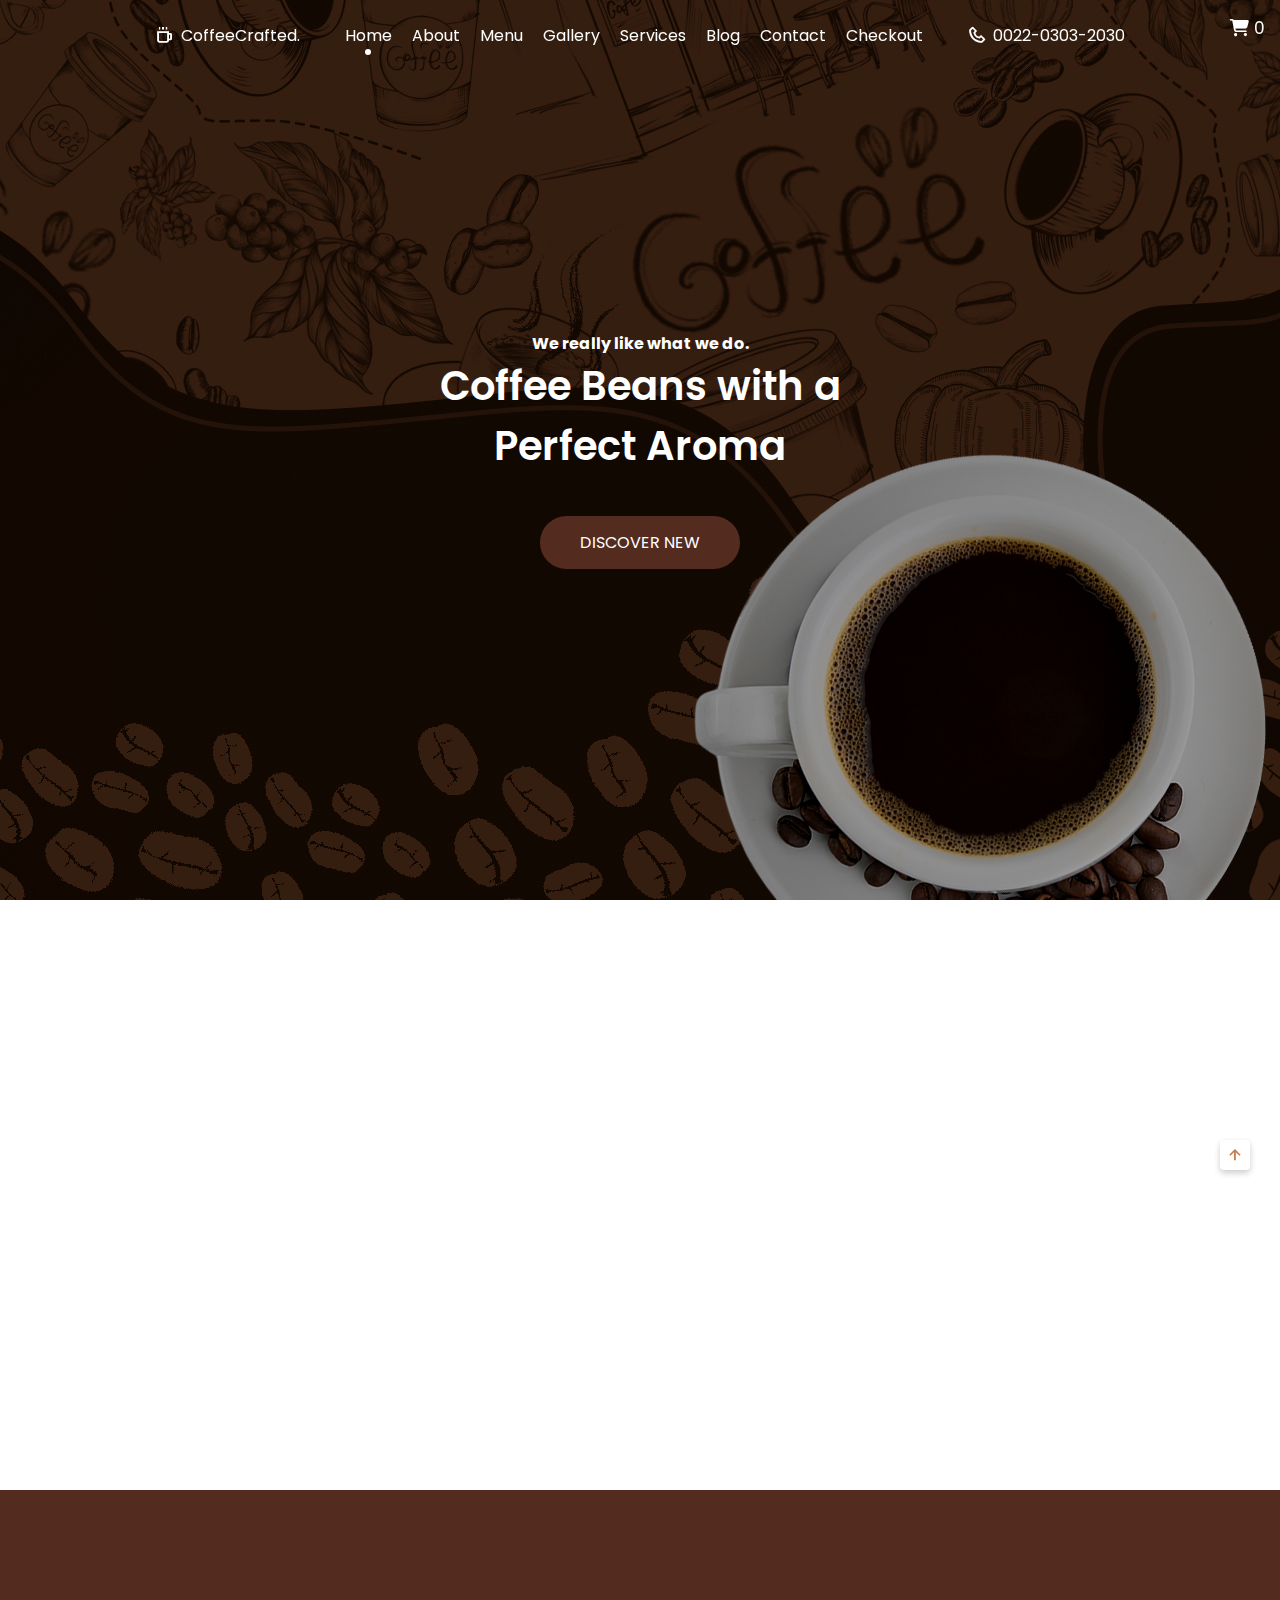
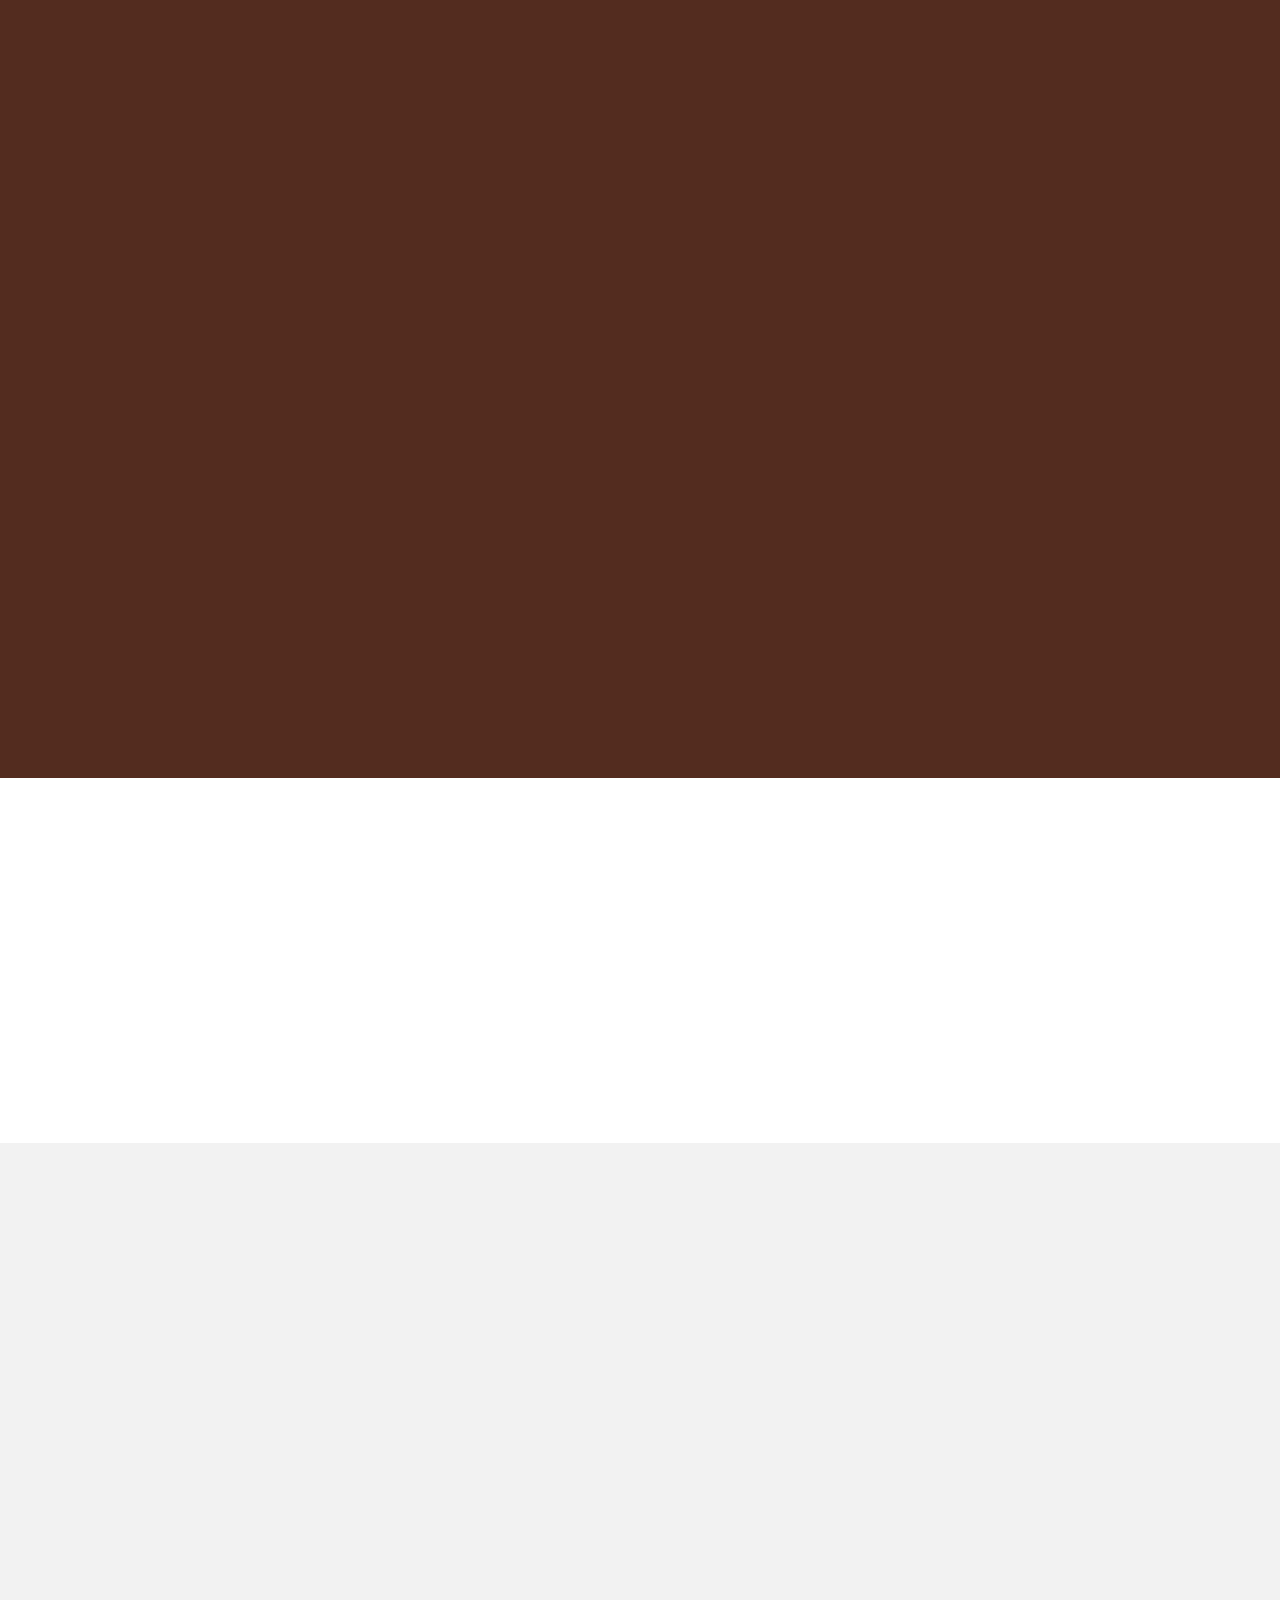
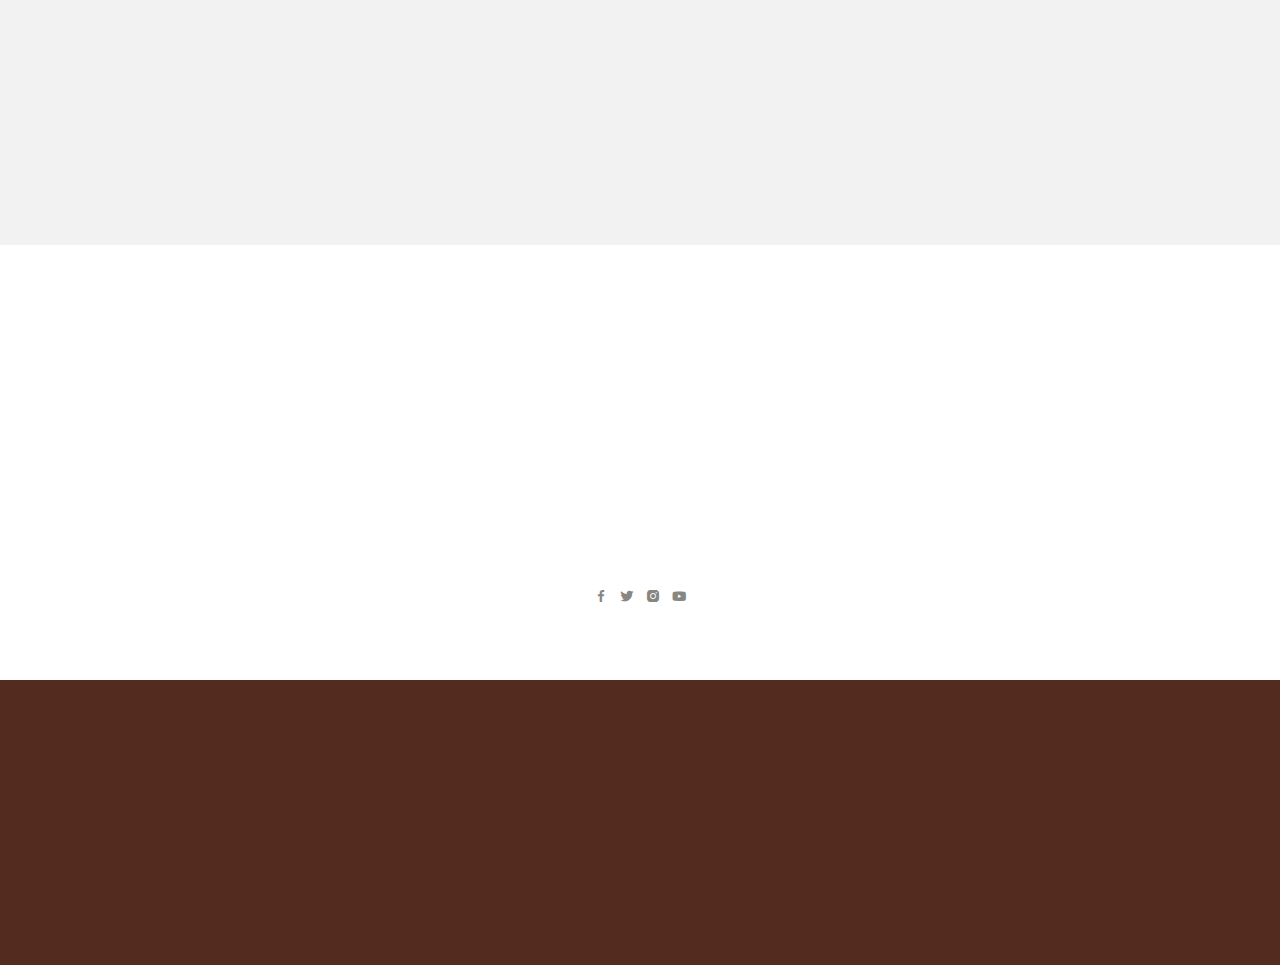
<file: index.html>
<!DOCTYPE html>
<html lang="en">
<head>
    <meta charset="UTF-8">
    <meta http-equiv="X-UA-Compatible" content="IE=edge">
    <meta name="viewport" content="width=device-width, initial-scale=1.0">
    <title>CoffeeCrafted.</title>
    <link rel="stylesheet" href="css/swiper-bundle.min.css">
    <link rel="stylesheet" href="https://cdnjs.cloudflare.com/ajax/libs/font-awesome/6.6.0/css/all.min.css">
    <link href='https://unpkg.com/boxicons@2.1.2/css/boxicons.min.css' rel='stylesheet'>
    <link rel="stylesheet" href="css/style.css">
</head>

        <style>
/* body {
    background: radial-gradient(circle, #8B4513, #D2B48C, #b88159);
    height: 80vh;
    padding-top: 5%;
    background-size: 150% 150%;
    animation: radialPulse 8s ease-in-out infinite;
}

@keyframes radialPulse {
    0% { background-size: 150%; }
    50% { background-size: 100%; }
    100% { background-size: 150%; }
} */


/* body {
    background: 
        linear-gradient(to right, rgba(236, 226, 224, 0.8), rgba(202, 193, 190, 0.8) 25%, rgba(214, 195, 181, 0.89) 50%, rgba(160, 82, 45, 0.8) 75%, rgba(210, 180, 140, 0.8)),
        linear-gradient(to bottom, rgba(210, 180, 140, 0.5), rgba(139, 69, 19, 0.5));
    height: 80vh;
    background-size: cover;
    background-blend-mode: multiply;
    padding-top: 5%;
} */

</style>

<body>
<!-- Header -->
<header class="header">
        <nav class="nav container flex">
                <a href="#" class="logo-content flex">
                    <i class='bx bx-coffee logo-icon'></i>
                    <span class="logo-text">CoffeeCrafted.</span>
                </a>
                <div class="menu-content">
                        <ul class="menu-list flex">
                                <li><a href="index.html" class="nav-link active-navlink">Home</a></li>
                                <li><a href="#about" class="nav-link ">About</a></li>
                                <li><a href="menu.html" class="nav-link">Menu</a></li>
                                <li><a href="gallery.html" class="nav-link">Gallery</a></li>
                                <li><a href="service.html" class="nav-link">Services</a></li>
                                <li><a href="blog.html" class="nav-link">Blog</a></li>
                                <li><a href="contact.html" class="nav-link">Contact</a></li>
                                <li><a href="checkout.html" class="nav-link">Checkout</a></li>
                        </ul>
                        <i class='bx bx-x navClose-btn'></i>
                </div>   
                <div class="contact-content flex">
                   <i class='bx bx-phone phone-icon' ></i>
                   <span class="phone-number">0022-0303-2030</span>
                </div>
                 <!-- cart icon -->
                <div class="cart_icon" id="cartIcon">
                    <i class="fa-solid fa-cart-shopping"></i>
                    <span id="cartCount">0</span>
                </div>
                <i class='bx bx-menu navOpen-btn'></i>
        </nav>
    
    </header>
    <!-- cart popup -->
    <div id="cartPopup">
        <div id="cartHeader">
            <h2>Your Cart</h2>
            <button id="closeCart"><i class="fa-solid fa-xmark"></i></button>
        </div>
        <div id="cartItems"></div>
        <div id="cartFooter">
            <button id="clearCart">Clear Cart</button>
            <div id="totalAmount">
                <strong>Total:</strong><span id="total">Rs.0</span>
            </div>
        </div>
        <a href="checkout.html" class="checkout">Checkout</a>
     </div>
<!-- Home Section -->
    <main>
        <section class="home" id="home">
                <div class="home-content">
                        <div class="swiper mySwiper">
                                <div class="swiper-wrapper">
                                        <div class="swiper-slide">
                                                <img src="images/img4.jpg" alt="" class="home-img">

                                                <div class="home-details">
                                                        <div class="home-text">
                                                                <h4 class="homeSubtitle">We really like what we do.</h4>
                                                                <h2 class="homeTitle">Coffee Beans with a <br> Perfect Aroma</h2>
                                                        </div>

                                                        <button class="button">DISCOVER NEW</button>
                                                </div>
                                        </div>

                                        <div class="swiper-slide">
                                                <img src="images/WhatsApp Image 2024-08-10 at 6.44.07 PM (1).jpeg" alt="" class="home-img">

                                                <div class="home-details">
                                                        <div class="home-text">
                                                                <h4 class="homeSubtitle">Enjoy the finest coffee drinks.</h4>
                                                                <h2 class="homeTitle">Enjoy Our Exclusive <br> Coffee and Cocktails</h2>
                                                        </div>

                                                        <button class="button">Order Now</button>
                                                </div>
                                        </div>

                                        <div class="swiper-slide">
                                                <img src="images/slide3.jpeg" alt="" class="home-img">

                                                <div class="home-details">
                                                        <div class="home-text">
                                                                <h4 class="homeSubtitle">Making Our coffee with lover.</h4>
                                                                <h2 class="homeTitle">Alluring and Fragrant <br> Coffee Aroma</h2>
                                                        </div>

                                                        <button class="button">Order Now</button>
                                                </div>
                                        </div> 
                                </div>

                                <div class="swiper-button-next swiper-navBtn"></div>
                                <div class="swiper-button-prev swiper-navBtn"></div>
                                <div class="swiper-pagination"></div>
                        </div>
                </div>
        </section>

    
<!-- About Section -->
        <section class="section about" id="about">
                <div class="about-content container">
                        <div class="about-imageContent">
                                <img src="images/aboutImg.jpg" alt="" class="about-img">

                                <div class="aboutImg-textBox">
                                        <i class='bx bx-heart heart-icon flex'></i>
                                        <p class="content-description">I really love the Cappucino. The coffee war very smooth.</p>
                                </div>
                        </div>

                        <div class="about-details">
                                <div class="about-text">
                                        <h4 class="content-subtitle"><i>Our coffee Shop</i></h4>
                                        <h2 class="content-title">We Combine Classics <br> and Modernity</h2>
                                        <p class="content-description">We appreciate your trust greatly. 
                                                Our clients choose us and our products because theyknow we are the best.</p>

                                        <ul class="about-lists flex">
                                                <li class="about-list">Cappucino</li>
                                                <li class="about-list dot">.</li>
                                                <li class="about-list">Late</li>
                                                <li class="about-list dot">.</li>
                                                <li class="about-list">Arabica</li>
                                        </ul>
                                </div>

                                <div class="about-buttons flex">
                                        <button class="button">About Us</button>
                                        <a href="#" class="about-link flex">
                                                <span class="link-text">see more</span>
                                                <i class='bx bx-right-arrow-alt about-arrowIcon'></i>
                                        </a>
                                </div>
                        </div>

                </div>
        </section>

    
<!-- Menu Section -->
        <section class="section menu" id="menu">
            <div class="menu-container container">
                    <div class="meu-text">
                            <h4 class="section-subtitle"><i>Our Menu</i></h4>
                            <h2 class="section-title">Our Popular Menu</h2>
                            <p class="section-description">
                                Our place designed by pro architecture with psychologist to build best place suit you.  Our place designed by pro architecture with psychologist to build best place suit you.
                            </p>
                    </div>

                    <div class="menu-content">
                            <div class="menu-items">
                                    <div class="menu-item flex">
                                            <img src="images/menuImg1.png" alt="" class="menu-img">

                                            <div class="menuItem-details">
                                                    <h4 class="menuItem-topic">Latte Coffee</h4>
                                                    <p class="menuItem-des">Good friends and great coffee make the perfect blend..</p>
                                            </div>

                                            <div class="menuItem-price flex">
                                                    <span class="discount-price">Rs.550.00</span>
                                                    <span class="real-price">Rs.650.66</span>
                                            </div>
                                    </div>
                                    <div class="menu-item flex">
                                            <img src="images/menuImg2.png" alt="" class="menu-img">

                                            <div class="menuItem-details">
                                                    <h4 class="menuItem-topic"> Black Coffee</h4>
                                                    <p class="menuItem-des">Simple and straightforward, black coffee refers to coffee without any additives.</p>
                                            </div>

                                            <div class="menuItem-price flex">
                                                    <span class="discount-price">Rs.1800.99</span>
                                                    <span class="real-price">Rs.2000.00</span>
                                            </div>
                                    </div>
                                    <div class="menu-item flex">
                                            <img src="images/menuImg3.png" alt="" class="menu-img">

                                            <div class="menuItem-details">
                                                    <h4 class="menuItem-topic">Cappuccino Coffee</h4>
                                                    <p class="menuItem-des">Start your day with a cup of cappuccino bliss..</p>
                                            </div>

                                            <div class="menuItem-price flex">
                                                    <span class="discount-price">Rs.1500.99</span>
                                                    <span class="real-price">Rs.2100.66</span>
                                            </div>
                                    </div>
                                    <div class="menu-item flex">
                                            <img src="images/menuImg4.png" alt="" class="menu-img">

                                            <div class="menuItem-details">
                                                    <h4 class="menuItem-topic">Espresso Coffee</h4>
                                                    <p class="menuItem-des">A concentrated shot of coffee that packs a punch, espresso is often enjoyed on its own.</p>
                                            </div>

                                            <div class="menuItem-price flex">
                                                    <span class="discount-price">Rs.1250.99</span>
                                                    <span class="real-price">Rs.21.66</span>
                                            </div>
                                    </div>
                            </div>

                            <div class="time-table">
                                    <span class="time-topic">Catogries Time</span>

                                    <ul class="time-lists">
                                            <li class="time-list flex">
                                                    <span class="open-day"> Sunday</span>
                                                    <span class="open-time">Closed</span>
                                            </li>
                                            <li class="time-list flex">
                                                    <span class="open-day"> Monday</span>
                                                    <span class="open-time">7.00am - 3.00pm</span>
                                            </li>
                                            <li class="time-list flex">
                                                    <span class="open-day"> Tuesday</span>
                                                    <span class="open-time">7.00am - 3.00pm</span>
                                            </li>
                                            <li class="time-list flex">
                                                    <span class="open-day"> Wednesday</span>
                                                    <span class="open-time">7.00am - 3.00pm</span>
                                            </li>
                                            <li class="time-list flex">
                                                    <span class="open-day"> Thursday</span>
                                                    <span class="open-time">7.00am - 3.00pm</span>
                                            </li>
                                            <li class="time-list flex">
                                                    <span class="open-day"> Friday</span>
                                                    <span class="open-time">7.00am - 3.00pm</span>
                                            </li>
                                            <li class="time-list flex">
                                                    <span class="open-day"> Saturday</span>
                                                    <span class="open-time">9.00am - 2.00pm</span>
                                            </li>
                                    </ul>
                            </div>
                    </div>
            </div>
        </section>

    
<!-- Brand Section -->
        <section class="section brand">
            <div class="brand-container container">
                    <h4 class="section-subtitle"><i>Our Trusted Brand</i></h4>

                    <div class="brand-images">
                            <div class="brand-image">
                                    <img src="images/brandImg1.png" alt="" class="brand-img">
                            </div>
                            <div class="brand-image">
                                    <img src="images/brandImg2.png" alt="" class="brand-img">
                            </div>
                            <div class="brand-image">
                                    <img src="images/brandImg3.png" alt="" class="brand-img">
                            </div>
                            <div class="brand-image">
                                    <img src="images/brandImg4.png" alt="" class="brand-img">
                            </div>
                            <div class="brand-image">
                                    <img src="images/brandImg5.png" alt="" class="brand-img">
                            </div>
                    </div>
            </div>
        </section>
        <section class="section review" id="review">
            <div class="review-container container">
                    <div class="review-text">
                            <h4 class="section-subtitle"><i>Reviews</i></h4>
                            <h2 class="section-title">What Clients Says</h2>
                            <p class="section-description">Some reviews that customer said about coffee services and business Lorem ipsum dolor sit amet consectetur adipisicing elit. 
                                Sunt magnam totam repellat, labore commodi exercitationem!</p>
                    </div>

                    <div class="tesitmonial swiper mySwiper">
                            <div class="swiper-wrapper">
                                    <div class="testi-content swiper-slide flex">
                                            <img src="images/profileImg2.jpg" alt="" class="review-img">
                                            <p class="review-quote">The service was wonderful. Our waiter was so attentive and accommodating.
                                                The ambiance was perfect. ...</p>
                                            <i class='bx bxs-quote-alt-left quote-icon'></i>

                                            <div class="testi-personDetails flex">
                                                    <span class="name">Marnie Rotter</span>
                                                    <span class="job">App Developer</span>
                                            </div>
                                    </div>
                                    <div class="testi-content swiper-slide flex">
                                            <img src="images/profileImg1.jpg" alt="" class="review-img">
                                            <p class="review-quote">Your coffee hits the spot every time. Thank you for the experience of pure, delicious coffee masterfully
                                                 roasted! I will never purchase any other and I will spread the word!</p>
                                            <i class='bx bxs-quote-alt-left quote-icon'></i>

                                            <div class="testi-personDetails flex">
                                                    <span class="name">Rotter Marnie</span>
                                                    <span class="job">Web Developer</span>
                                            </div>
                                    </div>
                                    <div class="testi-content swiper-slide flex">
                                            <img src="images/profileImg3.jpg" alt="" class="review-img">
                                            <p class="review-quote">Working with them has streamlined our processes and boosted productivity.
                                                I was impressed by their commitment to going the extra mile.</p>
                                            <i class='bx bxs-quote-alt-left quote-icon'></i>

                                            <div class="testi-personDetails flex">
                                                    <span class="name">Jon Marnie</span>
                                                    <span class="job">Web designe</span>
                                            </div>
                                    </div>
                                </div>
                                <div class="swiper-button-next swiper-navBtn"></div>
                                <div class="swiper-button-prev swiper-navBtn"></div>
                                <div class="swiper-pagination"></div>
                    </div>
            </div>
        </section>
        <section class="section newsletter">
            <div class="newletter-container container">
                <a href="#" class="logo-content flex">
                        <i class='bx bx-coffee logo-icon'></i>
                        <span class="logo-text">CoffeeCrafted.</span>
                    </a>

                    <p class="section-description">This is the perfect place to find a nice and cozy spot to sip some. You'll find the Java Jungle, Coffee Bean and more shops right in this website.</p>

                    <div class="newsletter-inputBox">
                            <input type="email" placeholder="emai@example.com" class="newletter-input">
                            <button class="button newsletter-button">Subscribe</button>
                    </div>

                    <div class="newsletter media-icons flex">
                        <a target="_blank" href="https://www.facebook.com"><i class='bx bxl-facebook'></i></a>
                        <a  target="_blank" href="https://twitter.com/i/flow/login"><i class='bx bxl-twitter' ></i></a>
                        <a  target="_blank" href="https://www.instagram.com/accounts/login"><i class='bx bxl-instagram-alt' ></i></a>
                        <a  target="_blank"href="https://www.youtube.com/login"><i class='bx bxl-youtube'></i></a>
                </div>
            </div>
        </section>
        <footer class="section footer">
            <div class="footer-container container">
                    <div class="footer-content">
                        <a href="#" class="logo-content flex">
                                <i class='bx bx-coffee logo-icon'></i>
                                <span class="logo-text">CoffeeCrafted.</span>
                            </a>

                            <p class="content-description">Coffee is a cafe that serve many variant of coffee and other dishes with very comfortable place.</p>

                            <div class="footer-location flex">
                                <i class='bx bx-map map-icon'></i>
                                
                                <div class="location-text">
                                        USA Californa 65 South Fifth St.Sicklerville, NJ 08081
                                </div>
                            </div>
                    </div>

                    <div class="footer-linkContent">
                            <ul class="footer-links">
                                    <h4 class="footerLinks-title">Facility</h4>

                                    <li><a href="#" class="footer-link">Private Room</a></li>
                                    <li><a href="#" class="footer-link">Meeting Room</a></li>
                                    <li><a href="#" class="footer-link">Event Room</a></li>
                                    <li><a href="#" class="footer-link">Creative Studio</a></li>
                                    <li><a href="#" class="footer-link">Custom Room</a></li>
                            </ul>
                            <ul class="footer-links">
                                    <h4 class="footerLinks-title">Facility</h4>

                                    <li><a href="#" class="footer-link">Coffee</a></li>
                                    <li><a href="#" class="footer-link">Beverages</a></li>
                                    <li><a href="#" class="footer-link">Dishes</a></li>
                            </ul>
                            <ul class="footer-links">
                                    <h4 class="footerLinks-title">Support</h4>

                                    <li><a href="#" class="footer-link">About Us</a></li>
                                    <li><a href="#" class="footer-link">FAQs</a></li>
                                    <li><a href="#" class="footer-link">Private Policy</a></li>
                                    <li><a href="#" class="footer-link">Help Us</a></li>
                            </ul>
                    </div>
            </div>
        </footer>
        <a href="#home" class="scrollUp-btn flex">
                <i class='bx bx-up-arrow-alt scrollUp-icon'></i>
        </a>

</main>
<script src="js/swiper-bundle.min.js"></script>
<script src="js/scrollreveal.js"></script>
    <script src="js/script.js"></script>
    <script src="js/cart.js"></script>
</body>
</html>
</file>
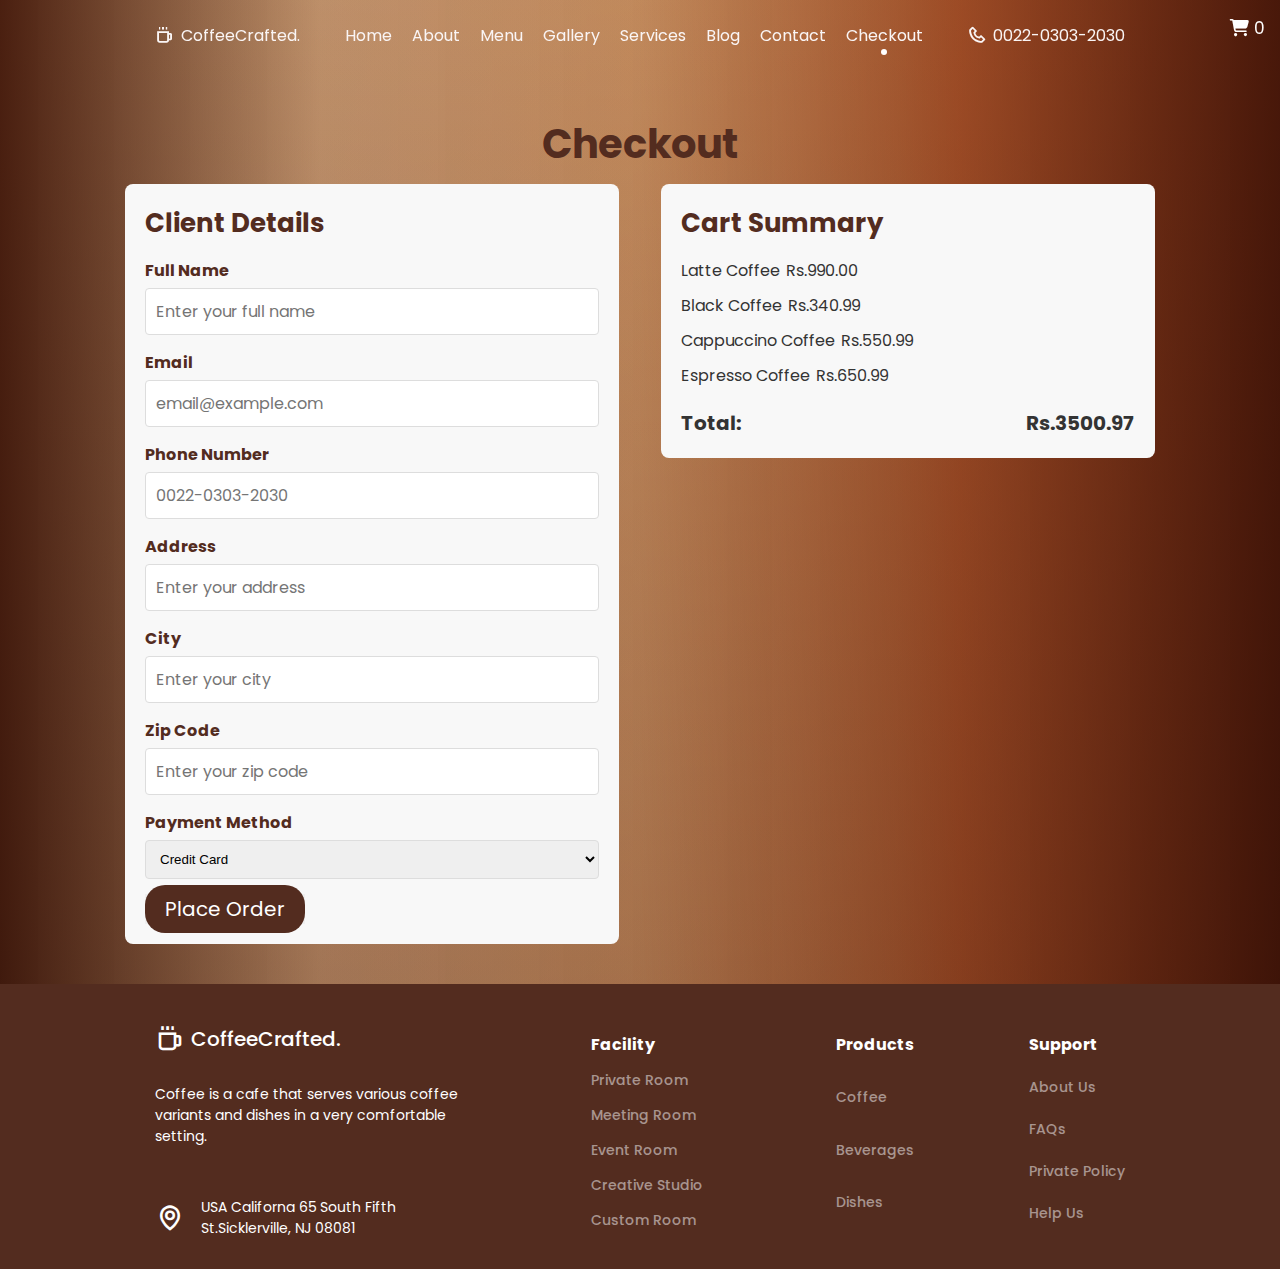
<file: checkout.html>
<!DOCTYPE html>
<html lang="en">

<head>
    <meta charset="UTF-8">
    <meta http-equiv="X-UA-Compatible" content="IE=edge">
    <meta name="viewport" content="width=device-width, initial-scale=1.0">
    <title>Checkout - CoffeeCrafted</title>
    <!-- <link rel="stylesheet" href="css/style.css"> -->
    <link rel="stylesheet" href="css/contact.css">
    <link rel="stylesheet" href="css/checkout.css">
    <link rel="stylesheet" href="css/swiper-bundle.min.css">
    <link href='https://unpkg.com/boxicons@2.1.2/css/boxicons.min.css' rel='stylesheet'>
    <link rel="stylesheet" href="https://cdnjs.cloudflare.com/ajax/libs/font-awesome/6.6.0/css/all.min.css">
</head>
<style>
    body {
        background:
            linear-gradient(to right, #532c1f, rgba(202, 193, 190, 0.8) 25%, rgba(214, 195, 181, 0.89) 50%, rgba(160, 82, 45, 0.8) 75%, #532c1f),
            linear-gradient(to bottom, rgba(210, 180, 140, 0.5), rgba(139, 69, 19, 0.5)),
            linear-gradient(to right, rgba(255, 248, 220, 0.6), rgba(250, 235, 215, 0.6) 30%, rgba(245, 222, 179, 0.7) 70%, rgba(244, 164, 96, 0.7)),
            linear-gradient(to bottom, rgba(255, 228, 196, 0.4), rgba(222, 184, 135, 0.4)),
            linear-gradient(to top, rgba(255, 245, 238, 0.3), rgba(244, 164, 96, 0.3));
        height: 100%;
        background-size: cover;
        background-repeat: no-repeat;
        background-blend-mode: multiply;
        padding-top: 5%;
    }
    .navClose-btn,
    .navOpen-btn,
    .media-icons {
        display: none;
    }
</style>

<body>

    <!-- Header -->
    <!-- <header class="header">
    <nav class="nav container flex">
        <a href="index.html" class="logo-content flex">
            <i class='bx bx-coffee logo-icon'></i>
            <span class="logo-text">CoffeeCrafted.</span>
        </a>
        <div class="contact-content flex">
            <i class='bx bx-phone phone-icon'></i>
            <span class="phone-number">0022-0303-2030</span>
        </div>
    </nav>
</header> -->
    <header class="header">
        <nav class="nav container flex">
            <a href="#" class="logo-content flex">
                <i class='bx bx-coffee logo-icon'></i>
                <span class="logo-text">CoffeeCrafted.</span>
            </a>

            <div class="menu-content">
                <ul class="menu-list flex">
                    <li><a href="index.html" class="nav-link ">Home</a></li>
                    <li><a href="#about" class="nav-link">About</a></li>
                    <li><a href="menu.html" class="nav-link">Menu</a></li>

                    <li><a href="gallery.html" class="nav-link">Gallery</a></li>
                    <li><a href="service.html" class="nav-link">Services</a></li>
                    <li><a href="blog.html" class="nav-link">Blog</a></li>
                    <li><a href="contact.html" class="nav-link">Contact</a></li>
                    <li><a href="checkout.html" class="nav-link active-navlink">Checkout</a></li>

                </ul>
                <i class='bx bx-x navClose-btn'></i>
            </div>

            <div class="contact-content flex">
                <i class='bx bx-phone phone-icon'></i>
                <span class="phone-number">0022-0303-2030</span>
            </div>
            <!-- cart icon -->
            <div class="cart_icon" id="cartIcon">
                <i class="fa-solid fa-cart-shopping"></i>
                <span id="cartCount">0</span>
            </div>
            <i class='bx bx-menu navOpen-btn'></i>
        </nav>

    </header>
    <!-- cart popup -->
    <div id="cartPopup">
        <div id="cartHeader">
            <h2>Your Cart</h2>
            <button id="closeCart"><i class="fa-solid fa-xmark"></i></button>
        </div>
        <div id="cartItems"></div>
        <div id="cartFooter">
            <button id="clearCart">Clear Cart</button>
            <div id="totalAmount">
                <strong>Total:</strong><span id="total">Rs.0</span>
            </div>
        </div>
        <a href="checkout.html" class="checkout">Checkout</a>
    </div>


    <!-- Checkout Section -->
    <main>
        <section class="checkout-section container">
            <h1 class="section-title">Checkout</h1>

            <div class="checkout-content">
                <!-- Client Details Form -->
                <div class="client-details">
                    <h3 class="form-title">Client Details</h3>
                    <form action="#" method="POST" class="checkout-form">
                        <div class="form-group">
                            <label for="name">Full Name</label>
                            <input type="text" id="name" name="name" placeholder="Enter your full name" required>
                        </div>

                        <div class="form-group">
                            <label for="email">Email</label>
                            <input type="email" id="email" name="email" placeholder="email@example.com" required>
                        </div>

                        <div class="form-group">
                            <label for="phone">Phone Number</label>
                            <input type="tel" id="phone" name="phone" placeholder="0022-0303-2030" required>
                        </div>

                        <div class="form-group">
                            <label for="address">Address</label>
                            <input type="text" id="address" name="address" placeholder="Enter your address" required>
                        </div>

                        <div class="form-group">
                            <label for="city">City</label>
                            <input type="text" id="city" name="city" placeholder="Enter your city" required>
                        </div>

                        <div class="form-group">
                            <label for="zip">Zip Code</label>
                            <input type="text" id="zip" name="zip" placeholder="Enter your zip code" required>
                        </div>

                        <div class="form-group">
                            <label for="payment">Payment Method</label>
                            <select id="payment" name="payment" required>
                                <option value="credit-card">Credit Card</option>
                                <option value="paypal">PayPal</option>
                                <option value="bank-transfer">Bank Transfer</option>
                                <option value="bank-transfer">Cash on Delivery</option>
                            </select>
                        </div>

                        <button type="submit" class="orderplace"><a href="order.html">Place Order</a></button>
                    </form>
                </div>

                <!-- Cart Summary -->
                <div class="cart-summary">
                    <h3 class="summary-title">Cart Summary</h3>
                    <ul class="cart-items">
                        <li class="cart-item flex">
                            <span class="item-name">Latte Coffee</span>
                            <span class="item-price">Rs.990.00</span>
                        </li>
                        <li class="cart-item flex">
                            <span class="item-name">Black Coffee</span>
                            <span class="item-price">Rs.340.99</span>
                        </li>
                        <li class="cart-item flex">
                            <span class="item-name">Cappuccino Coffee</span>
                            <span class="item-price">Rs.550.99</span>
                        </li>
                        <li class="cart-item flex">
                            <span class="item-name">Espresso Coffee</span>
                            <span class="item-price">Rs.650.99</span>
                        </li>
                    </ul>
                    <div class="total flex">
                        <span class="total-text">Total:</span>
                        <span class="total-price">Rs.3500.97</span>
                    </div>
                </div>
            </div>
        </section>
    </main>

    <!-- Footer -->
    <footer class="section footer">
        <div class="footer-container container">
            <div class="footer-content">
                <a href="index.html" class="logo-content flex">
                    <i class='bx bx-coffee logo-icon'></i>
                    <span class="logo-text">CoffeeCrafted.</span>
                </a>
                <p class="content-description">Coffee is a cafe that serves various coffee variants and dishes in a very
                    comfortable setting.</p>
                <div class="footer-location flex">
                    <i class='bx bx-map map-icon'></i>
                    <div class="location-text">
                        USA Californa 65 South Fifth St.Sicklerville, NJ 08081
                    </div>
                </div>
            </div>

            <div class="footer-linkContent">
                <ul class="footer-links">
                    <h4 class="footerLinks-title">Facility</h4>
                    <li><a href="#" class="footer-link">Private Room</a></li>
                    <li><a href="#" class="footer-link">Meeting Room</a></li>
                    <li><a href="#" class="footer-link">Event Room</a></li>
                    <li><a href="#" class="footer-link">Creative Studio</a></li>
                    <li><a href="#" class="footer-link">Custom Room</a></li>
                </ul>
                <ul class="footer-links">
                    <h4 class="footerLinks-title">Products</h4>
                    <li><a href="#" class="footer-link">Coffee</a></li>
                    <li><a href="#" class="footer-link">Beverages</a></li>
                    <li><a href="#" class="footer-link">Dishes</a></li>
                </ul>
                <ul class="footer-links">
                    <h4 class="footerLinks-title">Support</h4>
                    <li><a href="#" class="footer-link">About Us</a></li>
                    <li><a href="#" class="footer-link">FAQs</a></li>
                    <li><a href="#" class="footer-link">Private Policy</a></li>
                    <li><a href="#" class="footer-link">Help Us</a></li>
                </ul>
            </div>
        </div>
    </footer>

    <script src="js/swiper-bundle.min.js"></script>
    <script src="js/cart.js"></script>
    <script src="js/script.js"></script>
</body>

</html>
</file>
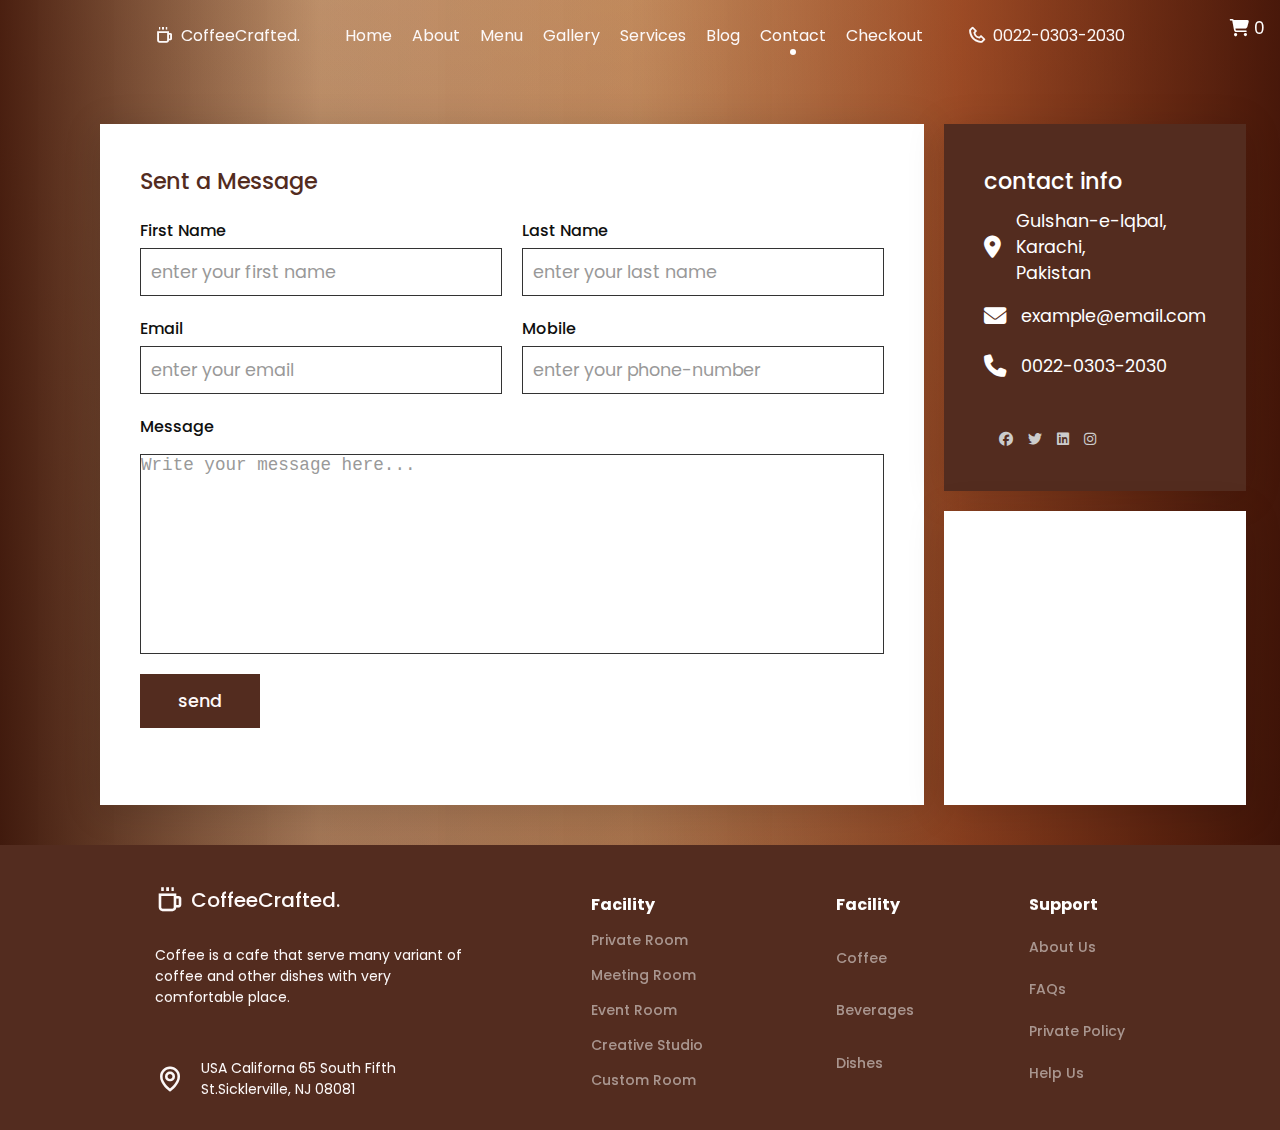
<file: contact.html>
<!DOCTYPE html>
<html lang="en">
<head>
    <meta charset="UTF-8">
    <meta name="viewport" content="width=device-width, initial-scale=1.0">
    <title>CoffeeCrafted.</title>
    <link rel="stylesheet" href="https://cdnjs.cloudflare.com/ajax/libs/font-awesome/6.6.0/css/all.min.css">
    <link href='https://unpkg.com/boxicons@2.1.2/css/boxicons.min.css' rel='stylesheet'>
    <link rel="stylesheet" href="css/contact.css">
</head>
<style>
  body {
    background: 
        linear-gradient(to right, #532c1f, rgba(202, 193, 190, 0.8) 25%, rgba(214, 195, 181, 0.89) 50%, rgba(160, 82, 45, 0.8) 75%,#532c1f),
        linear-gradient(to bottom, rgba(210, 180, 140, 0.5), rgba(139, 69, 19, 0.5)),
        linear-gradient(to right, rgba(255, 248, 220, 0.6), rgba(250, 235, 215, 0.6) 30%, rgba(245, 222, 179, 0.7) 70%, rgba(244, 164, 96, 0.7)),
        linear-gradient(to bottom, rgba(255, 228, 196, 0.4), rgba(222, 184, 135, 0.4)),
        linear-gradient(to top, rgba(255, 245, 238, 0.3), rgba(244, 164, 96, 0.3));
    height: 80vh;
    background-size: cover;
    background-blend-mode: multiply;
    padding-top: 5%;
}


    
    
    </style>
<body>
    <header class="header">
        <nav class="nav container flex">
                <a href="index.html" class="logo-content flex">
                    <i class='bx bx-coffee logo-icon'></i>
                    <span class="logo-text">CoffeeCrafted.</span>
                </a>
                <div class="menu-content">
                        <ul class="menu-list flex">
                           <li><a href="index.html" class="nav-link ">Home</a></li>
                           <li><a href="#about" class="nav-link">About</a></li>
                           <li><a href="menu.html" class="nav-link">Menu</a></li>
                         
                           <li><a href="gallery.html" class="nav-link">Gallery</a></li>
                           <li><a href="service.html" class="nav-link">Services</a></li>
                           <li><a href="blog.html" class="nav-link">Blog</a></li>
                           <li><a href="contact.html" class="nav-link active-navlink">Contact</a></li>
                           <li><a href="checkout.html" class="nav-link">Checkout</a></li>
                        </ul>
                        <i class='bx bx-x navClose-btn'></i>
                    </div>
                    
                    <div class="contact-content flex">
                        <i class='bx bx-phone phone-icon' ></i>
                        <span class="phone-number">0022-0303-2030</span>
                    </div>
                    <!-- cart icon -->
                    <div class="cart_icon" id="cartIcon">
                        <i class="fa-solid fa-cart-shopping"></i>
                        <span id="cartCount">0</span>
                    </div>
                    <i class='bx bx-menu navOpen-btn'></i>
            </nav>
    </header>
    <!-- cart popup -->
    <div id="cartPopup">
        <div id="cartHeader">
            <h2>Your Cart</h2>
            <button id="closeCart"><i class="fa-solid fa-xmark"></i></button>
        </div>
        <div id="cartItems"></div>
        <div id="cartFooter">
            <button id="clearCart">Clear Cart</button>
            <div id="totalAmount">
                <strong>Total:</strong><span id="total">Rs.0</span>
            </div>
        </div>
        <a href="checkout.html" class="checkout">Checkout</a>
     </div>
    <div class="contactus">
    <div class="title">
    </div>
    <div class="box">
        <!-- form -->
        <div class="contact form">
            <h3>Sent a Message</h3>
            <form action="">
                <div class="formBox">
                    <div class="row50">
                        <div class="inputBox">
                            <span>First Name</span>
                            <input type="text" placeholder="enter your first name">
                        </div>
                        <div class="inputBox">
                            <span>Last Name</span>
                            <input type="text" placeholder="enter your last name">
                        </div>
                    </div>
                    <div class="row50">
                        <div class="inputBox">
                            <span>Email</span>
                            <input type="text" placeholder="enter your email">
                        </div>
                        <div class="inputBox">
                            <span>Mobile</span>
                            <input type="text" placeholder="enter your phone-number">
                        </div>
                    </div>
                    <div class="row100">
                        <div class="inputBox">
                            <span>Message</span>
                            <textarea placeholder="Write your message here..."></textarea>
                        </div>
                    </div>
                    <div class="row100">
                        <div class="inputBox">
                            <input type="submit" value="send">
                        </div>
                    </div>
                </div>
            </form>
        </div>
           <!-- info -->
        <div class="contact info">
            <h3>contact info</h3>
            <div class="infoBox">
                <div>
                    <span><i class="fa-solid fa-location-dot"></i></span>
                    <p>Gulshan-e-Iqbal, Karachi,<br>Pakistan</p>
                </div>
                <div>
                    <span><i class="fa-solid fa-envelope"></i></span>
                    <a href="mailto:example@email.com">example@email.com</a>
                </div>
                <div>
                    <span><i class="fa-solid fa-phone"></i></span>
                    <a href="tel:0022-0303-2030">0022-0303-2030</a>
                </div>
                    <ul class="sci">
                        <li><a href="https://www.facebook.com"><i class="fa-brands fa-facebook"></i></a></li>
                        <li><a href="https://twitter.com/i/flow/login"><i class="fa-brands fa-twitter"></i></a></li>
                        <li><a href=""><i class="fa-brands fa-linkedin"></i></a></li>
                        <li><a href="https://www.instagram.com/accounts/login"><i class="fa-brands fa-instagram"></i></a></li>
                    </ul>
            </div>
        </div>
        <!-- map  -->
        <div class="contact map">
        <iframe src="https://www.google.com/maps/embed?pb=!1m18!1m12!1m3!1d57893.156759549805!2d67.05011956765348!3d24.921088115804633!2m3!1f0!2f0!3f0!3m2!1i1024!2i768!4f13.1!3m3!1m2!1s0x3eb338b808bfd6b1%3A0x997b1a02c2570822!2sGulshan-e-Iqbal%2C%20Karachi%2C%20Karachi%20City%2C%20Sindh%2C%20Pakistan!5e0!3m2!1sen!2s!4v1723649585189!5m2!1sen!2s"
         style="border:0;" allowfullscreen="" 
        loading="lazy" referrerpolicy="no-referrer-when-downgrade"></iframe>
        </div>
    </div>
    </div>
    <footer class="section footer">
        <div class="footer-container container">
                <div class="footer-content">
                    <a href="#" class="logo-content flex">
                            <i class='bx bx-coffee logo-icon'></i>
                            <span class="logo-text">CoffeeCrafted.</span>
                        </a>
                        <p class="content-description">Coffee is a cafe that serve many variant of coffee and other dishes with very comfortable place.</p>
                        <div class="footer-location flex">
                            <i class='bx bx-map map-icon'></i>
                            <div class="location-text">
                                    USA Californa 65 South Fifth St.Sicklerville, NJ 08081
                            </div>
                        </div>
                </div>
                <div class="footer-linkContent">
                        <ul class="footer-links">
                                <h4 class="footerLinks-title">Facility</h4>

                                <li><a href="#" class="footer-link">Private Room</a></li>
                                <li><a href="#" class="footer-link">Meeting Room</a></li>
                                <li><a href="#" class="footer-link">Event Room</a></li>
                                <li><a href="#" class="footer-link">Creative Studio</a></li>
                                <li><a href="#" class="footer-link">Custom Room</a></li>
                        </ul>
                        <ul class="footer-links">
                                <h4 class="footerLinks-title">Facility</h4>

                                <li><a href="#" class="footer-link">Coffee</a></li>
                                <li><a href="#" class="footer-link">Beverages</a></li>
                                <li><a href="#" class="footer-link">Dishes</a></li>
                        </ul>
                        <ul class="footer-links">
                                <h4 class="footerLinks-title">Support</h4>

                                <li><a href="#" class="footer-link">About Us</a></li>
                                <li><a href="#" class="footer-link">FAQs</a></li>
                                <li><a href="#" class="footer-link">Private Policy</a></li>
                                <li><a href="#" class="footer-link">Help Us</a></li>
                        </ul>
                </div>
        </div>
    </footer>
    <script src="js/swiper-bundle.min.js"></script>
    <script src="js/scrollreveal.js"></script>
    <script src="js/cart.js"></script>
    <script src="js/script.js"></script>
</body>
</html>
</file>
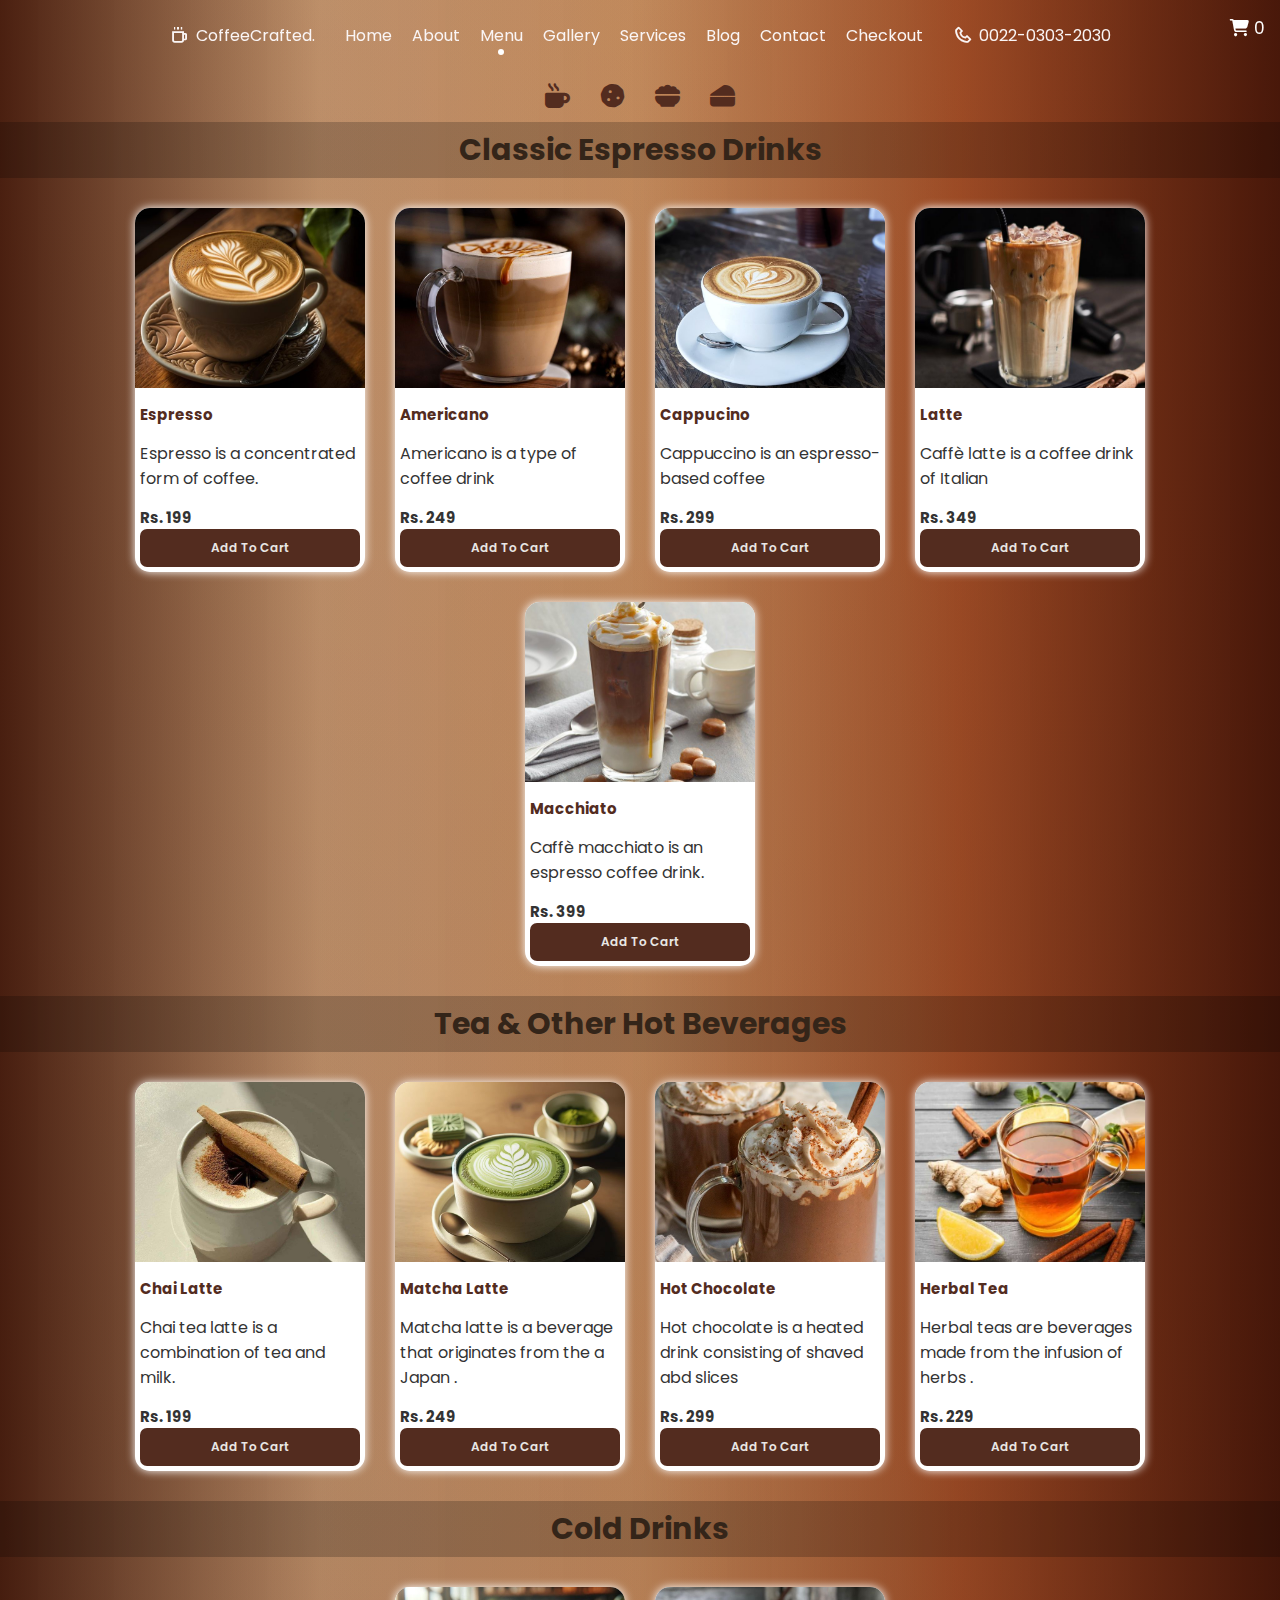
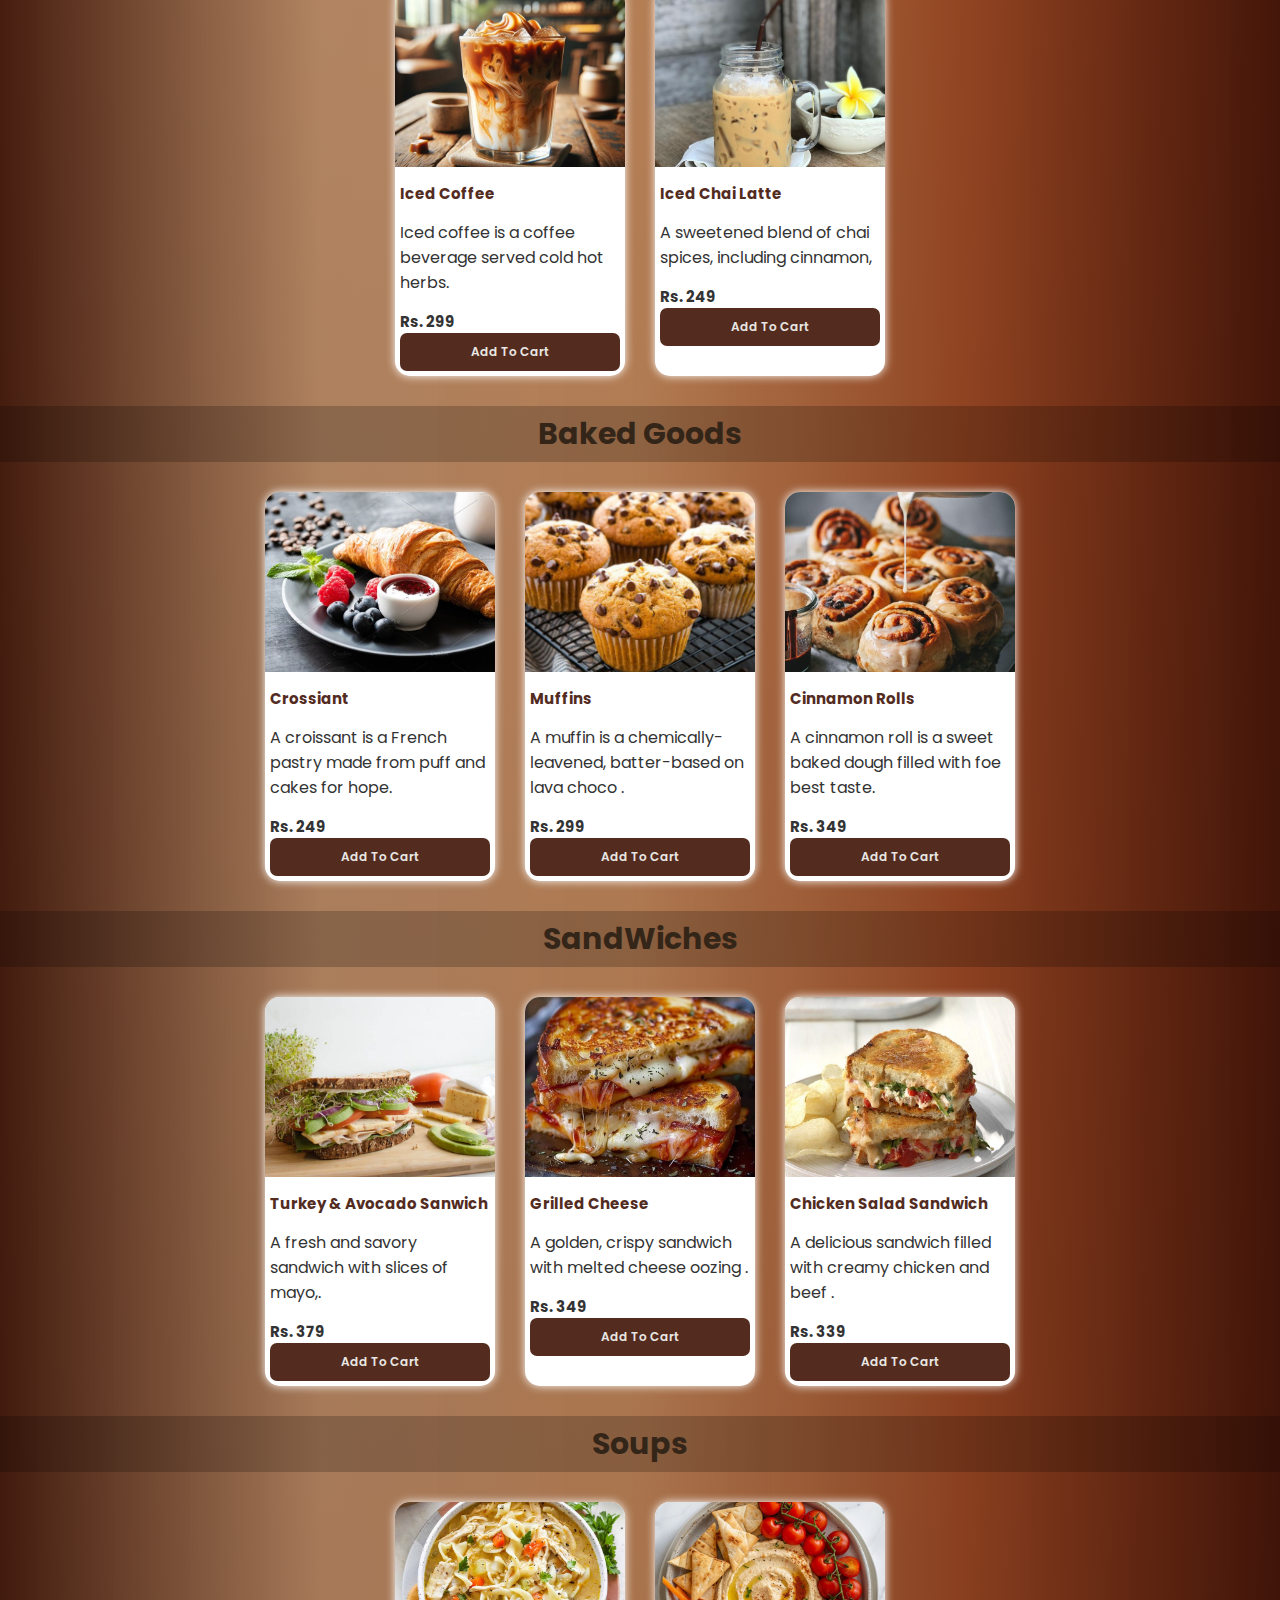
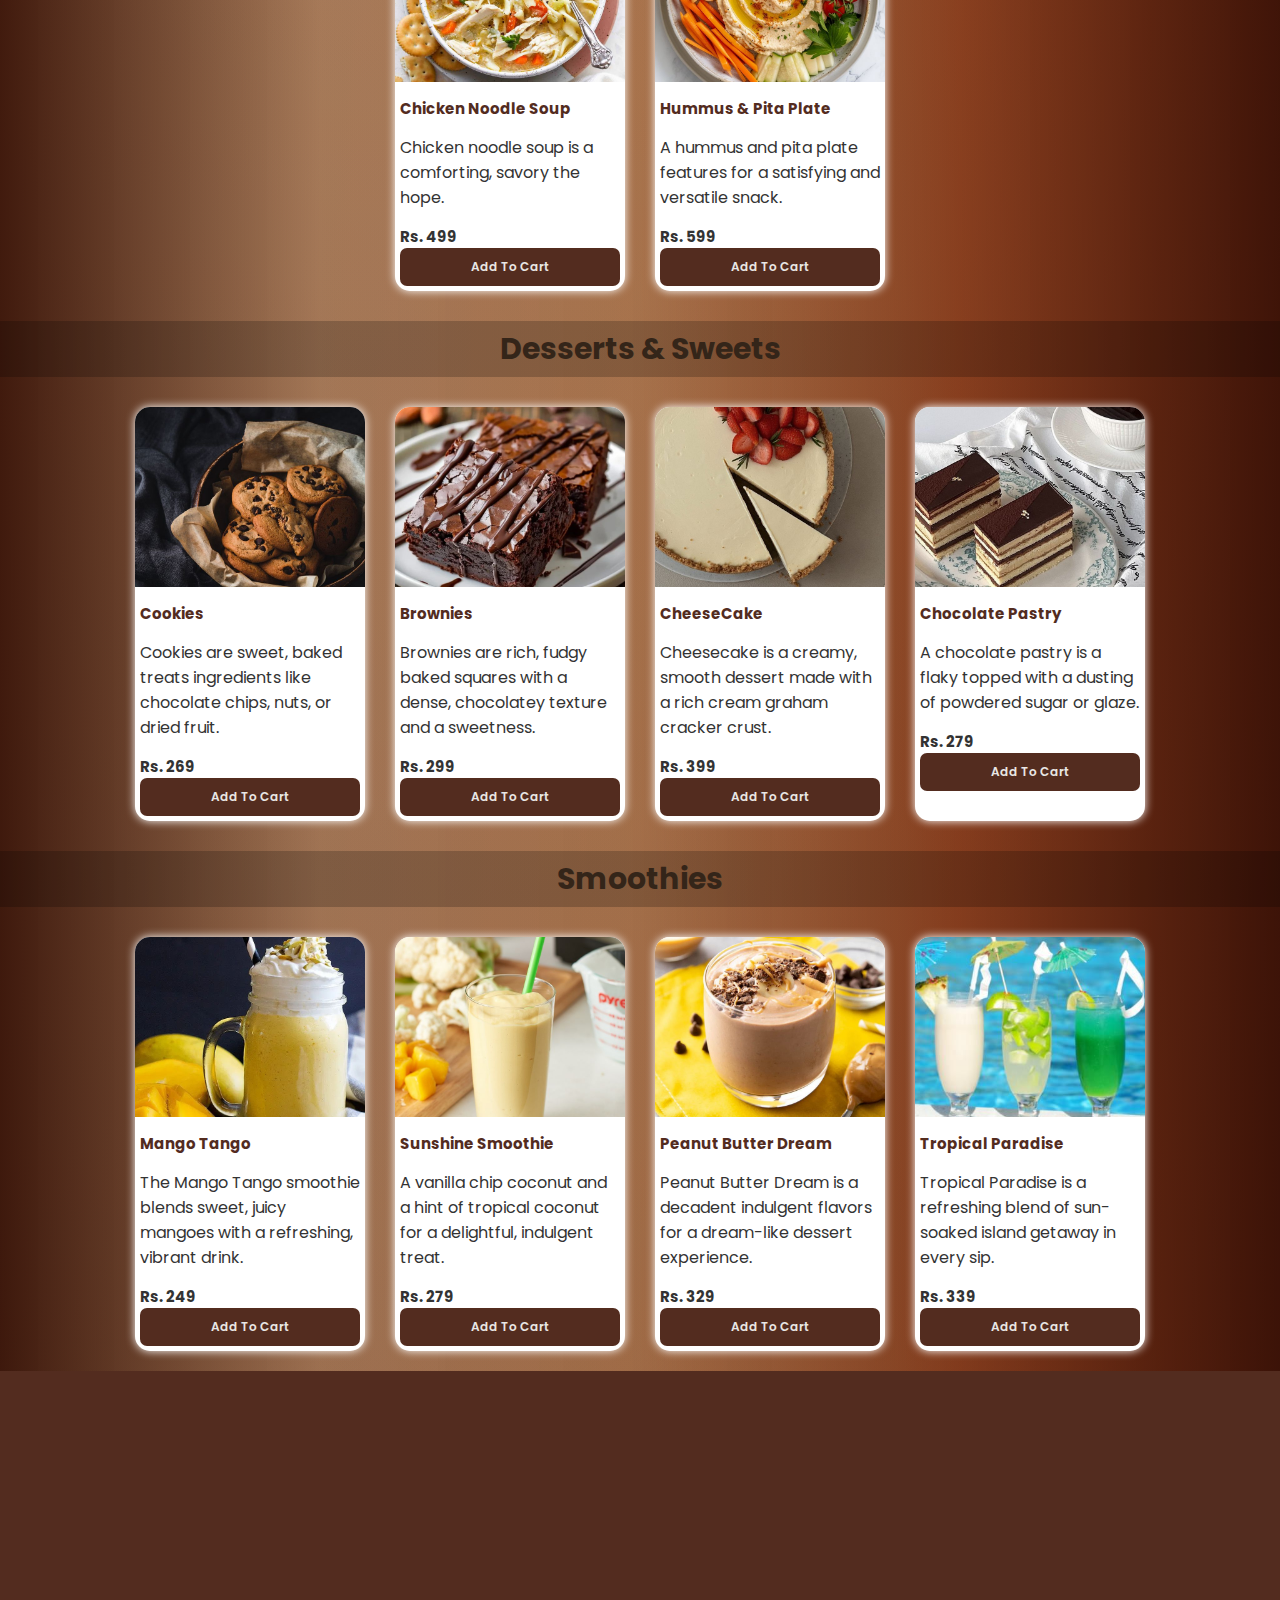
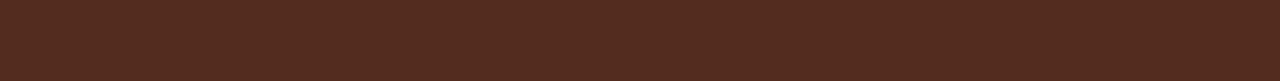
<file: menu.html>
<!DOCTYPE html>
<html lang="en">
<head>
    <meta charset="UTF-8">
    <meta name="viewport" content="width=device-width, initial-scale=1.0">
    <link rel="stylesheet" href="https://cdnjs.cloudflare.com/ajax/libs/font-awesome/6.6.0/css/all.min.css">
    <link href='https://unpkg.com/boxicons@2.1.2/css/boxicons.min.css' rel='stylesheet'>
    <link rel="stylesheet" href="css/menu.css">
    <title>Coffee Crafted</title>
</head>
<style>
body {
    background: 
        linear-gradient(to right, #532c1f, rgba(202, 193, 190, 0.8) 25%, rgba(214, 195, 181, 0.89) 50%, rgba(160, 82, 45, 0.8) 75%,#532c1f),
        linear-gradient(to bottom, rgba(210, 180, 140, 0.5), rgba(139, 69, 19, 0.5)),
        linear-gradient(to right, rgba(255, 248, 220, 0.6), rgba(250, 235, 215, 0.6) 30%, rgba(245, 222, 179, 0.7) 70%, rgba(244, 164, 96, 0.7)),
        linear-gradient(to bottom, rgba(255, 228, 196, 0.4), rgba(222, 184, 135, 0.4)),
        linear-gradient(to top, rgba(255, 245, 238, 0.3), rgba(244, 164, 96, 0.3));
    height: 80vh;
    background-size: cover;
    background-blend-mode: multiply;
    padding-top: 5%;
}




</style>
<body>
    <header class="header">
        <nav class="nav container flex">
                <a href="#" class="logo-content flex">
                    <i class='bx bx-coffee logo-icon'></i>
                    <span class="logo-text">CoffeeCrafted.</span>
                </a>
    
                <div class="menu-content">
                        <ul class="menu-list flex">
                                <li><a href="index.html" class="nav-link ">Home</a></li>
                                <li><a href="#about" class="nav-link">About</a></li>
                                <li><a href="menu.html" class="nav-link active-navlink">Menu</a></li>
                                <li><a href="gallery.html" class="nav-link">Gallery</a></li>
                                <li><a href="service.html" class="nav-link">Services</a></li>
                                <li><a href="blog.html" class="nav-link">Blog</a></li>
                                <li><a href="contact.html" class="nav-link">Contact</a></li>
                                <li><a href="checkout.html" class="nav-link">Checkout</a></li>
    
                        </ul>
                        <i class='bx bx-x navClose-btn'></i>
                    </div>
                    
                    <div class="contact-content flex">
                        <i class='bx bx-phone phone-icon' ></i>
                        <span class="phone-number">0022-0303-2030</span>
                    </div>
                    <!-- cart icon -->
                    <div class="cart_icon" id="cartIcon">
                        <i class="fa-solid fa-cart-shopping"></i>
                        <span id="cartCount">0</span>
                      </div>
                    <i class='bx bx-menu navOpen-btn'></i>
            </nav>
    
    </header>
    <!-- cart popup -->
    <div id="cartPopup">
      <div id="cartHeader">
          <h2>Your Cart</h2>
          <button id="closeCart"><i class="fa-solid fa-xmark"></i></button>
      </div>
      <div id="cartItems"></div>
      <div id="cartFooter">
          <button id="clearCart">Clear Cart</button>
          <div id="totalAmount">
              <strong>Total:</strong><span id="total">Rs.0</span>
          </div>
      </div>
      <a href="checkout.html" class="checkout">Checkout</a>
   </div>
    <div class="icons">
        <span><i class="fa-solid fa-mug-hot"></i></span>
        <span><i class="fa-solid fa-cookie"></i></span>
        <span><i class="fa-solid fa-bowl-food"></i></span>
        <span><i class="fa-solid fa-cheese"></i></span>
    </div>
    <div class="card-container">
        <h1>Classic Espresso Drinks</h1>
        <div class="container">
          <div class="card">
              <img src="./photos/espresso.jpg" alt="">
              <h3>Espresso</h3>
              <p>Espresso is a concentrated form of coffee.</p>
              <div class="line">
                 <span>Rs. 199</span>
                 <button type="submit" class="add_to_cart" product_name="Espresso" product_price="Rs. 199">Add To Cart</button>
              </div>
          </div>
          <div class="card">
            <img src="./photos/americano.jpg" alt="">
            <h3>Americano</h3>
            <p> Americano is a type of coffee drink</p>
            <div class="line">
                <span>Rs. 249</span>
                <button type="submit" class="add_to_cart" product_name="Americano" product_price="Rs. 249">Add To Cart</button>
            </div>
          </div>
          <div class="card">
            <img src="./photos/Cappuccino.jpg" alt="">
            <h3>Cappucino</h3>
            <p>Cappuccino is an espresso-based coffee</p>
            <div class="line">
                <span>Rs. 299</span>
                <button type="submit" class="add_to_cart" product_name="Cappucino" product_price="Rs. 299">Add To Cart</button>
            </div>
          </div>
          <div class="card">
            <img src="./photos/latte.jpg" alt="">
            <h3>Latte</h3>
            <p>Caffè latte is a coffee drink of Italian</p>
            <div class="line">
                <span>Rs. 349</span>
                <button type="submit" class="add_to_cart" product_name="Latte" product_price="Rs. 349">Add To Cart</button>

            </div>
          </div>
          <div class="card">
            <img src="./photos/macchiato.jpg" alt="">
            <h3>Macchiato</h3>
            <p>Caffè macchiato is an espresso coffee drink.</p>
            <div class="line">
                <span>Rs. 399</span>
                <button type="submit" class="add_to_cart" product_name="Macchiato" product_price="Rs. 399">Add To Cart</button>
            </div>
          </div>
        </div>
        <h1>Tea & Other Hot Beverages</h1>
        <div class="container">
            <div class="card">
                <img src="./photos/chaiLatte.jpg" alt="">
                <h3>Chai Latte</h3>
                <p>Chai tea latte is a combination of tea and milk.</p>
                <div class="line">
                    <span>Rs. 199</span>
                    <button type="submit" class="add_to_cart" product_name="Chai Latte" product_price="Rs. 199">Add To Cart</button>
                </div>
            </div>
            <div class="card">
                <img src="./photos/MatchaLatte.jpg" alt="">
                <h3>Matcha Latte</h3>
                <p>Matcha latte is a beverage that originates from  the a Japan .</p>
                <div class="line">
                    <span>Rs. 249</span>
                    <button type="submit" class="add_to_cart" product_name="Matcha Latte" product_price="Rs. 249">Add To Cart</button>
                </div>
            </div>
            <div class="card">
                <img src="./photos/HotChocolate.jpg" alt="">
                <h3>Hot Chocolate</h3>
                <p>Hot chocolate is a heated drink consisting of shaved abd slices </p>
                <div class="line">
                    <span>Rs. 299</span>
                    <button type="submit" class="add_to_cart" product_name="Hot Chocolate" product_price="Rs. 299">Add To Cart</button>
                </div>
            </div>
            <div class="card">
                <img src="./photos/HerbalTea.jpg" alt="">
                <h3>Herbal Tea</h3>
                <p>Herbal teas are beverages made from the infusion of  herbs .</p>
                <div class="line">
                    <span>Rs. 229</span>
                    <button type="submit" class="add_to_cart" product_name="Herbal Tea" product_price="Rs. 229">Add To Cart</button>
                </div>
            </div>
        </div>
        <h1>Cold Drinks</h1>
        <div class="container">
            <div class="card">
                <img src="./photos/IcedCoffee.jpg" alt="">
                <h3>Iced Coffee</h3>
                <p>Iced coffee is a coffee beverage served cold hot herbs.</p>
                <div class="line">
                    <span>Rs. 299</span>
                    <button type="submit" class="add_to_cart" product_name="Iced Coffee" product_price="Rs. 299">Add To Cart</button>
                </div>
            </div>
            <div class="card">
                <img src="./photos/IcedChaiLatte.jpg" alt="">
                <h3>Iced Chai Latte</h3>
                <p>A sweetened blend of chai spices, including cinnamon,</p>
                <div class="line">
                    <span>Rs. 249</span>
                    <button type="submit" class="add_to_cart" product_name="Iced Chai Latte" product_price="Rs. 249">Add To Cart</button>
                </div>
            </div>
        </div>
        <h1>Baked Goods</h1>
        <div class="container">
            <div class="card">
                <img src="./photos/croissant.jpg" alt="">
                <h3>Crossiant</h3>
                <p>A croissant is a French pastry made from puff and cakes for hope.</p>
                <div class="line">
                    <span>Rs. 249</span>
                    <button type="submit" class="add_to_cart" product_name="Crossiant" product_price="Rs. 249">Add To Cart</button>
                </div>
            </div>
            <div class="card">
                <img src="./photos/Muffins.jpg" alt="">
                <h3>Muffins</h3>
                <p>A muffin is a chemically-leavened, batter-based on lava choco .</p>
                <div class="line">
                    <span>Rs. 299</span>
                    <button type="submit" class="add_to_cart" product_name="Muffins" product_price="Rs. 299">Add To Cart</button>
                </div>
            </div>
            <div class="card">
                <img src="./photos/CinnamonRolls.jpg" alt="">
                <h3>Cinnamon Rolls</h3>
                <p>A cinnamon roll is a sweet baked dough filled with  foe best taste.</p>
                <div class="line">
                    <span>Rs. 349</span>
                    <button type="submit" class="add_to_cart" product_name="Cinnamon Rolls" product_price="Rs. 349">Add To Cart</button>
                </div>
            </div>
        </div>
        <h1>SandWiches</h1>
        <div class="container">
            <div class="card">
                <img src="./photos/TurkeySandwich.jpg" alt="">
                <h3>Turkey & Avocado Sanwich</h3>
                <p>A fresh and savory sandwich with slices of mayo,.</p>
                <div class="line">
                    <span>Rs. 379</span>
                    <button type="submit" class="add_to_cart" product_name="Turkey & Avocado Sanwich" product_price="Rs. 379">Add To Cart</button>
                </div>
            </div>
            <div class="card">
                <img src="./photos/GrilledCheese.jpg" alt="">
                <h3>Grilled Cheese</h3>
                <p>A golden, crispy sandwich with melted cheese oozing .</p>
                <div class="line">
                    <span>Rs. 349</span>
                    <button type="submit" class="add_to_cart" product_name="Grilled Cheese" product_price="Rs. 349">Add To Cart</button>
                </div>
            </div>
            <div class="card">
                <img src="./photos/CheeseSandwich.jpg" alt="">
                <h3>Chicken Salad Sandwich</h3>
                <p>A delicious sandwich filled with creamy chicken and beef .</p>
                <div class="line">
                    <span>Rs. 339</span>
                    <button type="submit" class="add_to_cart" product_name="Chicken Salad Sandwich" product_price="Rs. 339">Add To Cart</button>
                </div>
            </div>
        </div>
        <h1>Soups</h1>
        <div class="container">
            <div class="card">
                <img src="./photos/ChickenNoodleSoup.jpg" alt="">
                <h3>Chicken Noodle Soup</h3>
                <p>Chicken noodle soup is a comforting, savory the hope.</p>
                <div class="line">
                    <span>Rs. 499</span>
                    <button type="submit" class="add_to_cart" product_name="Chicken Noodle Soup" product_price="Rs. 499">Add To Cart</button>
                </div>
            </div>
            <div class="card">
                <img src="./photos/Hummus.jpg" alt="">
                <h3>Hummus & Pita Plate</h3>
                <p>A hummus and pita plate features for a satisfying and versatile snack.</p>
                <div class="line">
                    <span>Rs. 599</span>
                    <button type="submit" class="add_to_cart" product_name="Hummus & Pita Plate" product_price="Rs. 599">Add To Cart</button>
                </div>
            </div>
        </div>
        <h1>Desserts & Sweets</h1>
        <div class="container">
            <div class="card">
                <img src="./photos/Biscuits.jpg" alt="">
                <h3>Cookies</h3>
                <p>Cookies are sweet, baked treats ingredients like chocolate chips, nuts, or dried fruit.</p>
                <div class="line">
                    <span>Rs. 269</span>
                    <button type="submit" class="add_to_cart" product_name="Cookies" product_price="Rs. 269">Add To Cart</button>
                </div>
            </div>
            <div class="card">
                <img src="./photos/Brownies.jpg" alt="">
                <h3>Brownies</h3>
                <p>Brownies are rich, fudgy baked squares with a dense, chocolatey texture and a sweetness.</p>
                <div class="line">
                    <span>Rs. 299</span>
                    <button type="submit" class="add_to_cart" product_name="Brownies" product_price="Rs. 299">Add To Cart</button>
                </div>
            </div>
            <div class="card">
                <img src="./photos/cheesecake" alt="">
                <h3>CheeseCake</h3>
                <p>Cheesecake is a creamy, smooth dessert made with a rich cream graham cracker crust.</p>
                <div class="line">
                    <span>Rs. 399</span>
                    <button type="submit" class="add_to_cart" product_name="CheeseCake" product_price="Rs. 399">Add To Cart</button>
                </div>
            </div>
            <div class="card">
                <img src="./photos/pastry.jpg" alt="">
                <h3>Chocolate Pastry</h3>
                <p>A chocolate pastry is a flaky topped with a dusting of powdered sugar or glaze.</p>
                <div class="line">
                    <span>Rs. 279</span>
                    <button type="submit" class="add_to_cart" product_name="Chocolate Pastry" product_price="Rs. 279">Add To Cart</button>
                </div>
            </div>
        </div>
        <h1>Smoothies</h1>
        <div class="container">
            <div class="card">
                <img src="./photos/MangoTango.jpg" alt="">
                <h3>Mango Tango</h3>
                <p>The Mango Tango smoothie blends sweet, juicy mangoes with a refreshing, vibrant drink.</p>
                <div class="line">
                    <span>Rs. 249</span>
                    <button type="submit" class="add_to_cart" product_name="Mango Tango" product_price="Rs. 249">Add To Cart</button>
                </div>
            </div>
            <div class="card">
                <img src="./photos/CoconutSmoothie.jpg" alt="">
                <h3>Sunshine Smoothie</h3>
                <p>A vanilla chip coconut and a hint of tropical coconut for a delightful, indulgent treat.</p>
                <div class="line">
                    <span>Rs. 279</span>
                    <button type="submit" class="add_to_cart" product_name="Sunshine Smoothie" product_price="Rs. 279">Add To Cart</button>
                </div>
            </div>
            <div class="card">
                <img src="./photos/PeanutButter.jpg" alt="">
                <h3>Peanut Butter Dream</h3>
                <p>Peanut Butter Dream is a decadent indulgent flavors for a dream-like dessert experience.</p>
                <div class="line">
                    <span>Rs. 329</span>
                    <button type="submit" class="add_to_cart" product_name="Peanut Butter Dream" product_price="Rs. 329">Add To Cart</button>
                </div>
            </div>
            <div class="card">
                <img src="./photos/tropicalParadise.jpg" alt="">
                <h3>Tropical Paradise</h3>
                <p>Tropical Paradise is a refreshing blend of sun-soaked island getaway in every sip.</p>
                <div class="line">
                    <span>Rs. 339</span>
                    <button type="submit" class="add_to_cart" product_name="Tropical Paradise" product_price="Rs. 339">Add To Cart</button>
                </div>
        </div>
    </div>
    </body>
     <footer class="section footer">
        <div class="footer-container container">
                <div class="footer-content">
                    <a href="#" class="logo-content flex">
                            <i class='bx bx-coffee logo-icon'></i>
                            <span class="logo-text">CoffeeCrafted.</span>
                        </a>
                        <p class="content-description">Coffee is a cafe that serve many variant of coffee and other dishes with very comfortable place.</p>
                        <div class="footer-location flex">
                            <i class='bx bx-map map-icon'></i>
                            <div class="location-text">
                                    USA Californa 65 South Fifth St.Sicklerville, NJ 08081
                            </div>
                        </div>
                </div>
                <div class="footer-linkContent">
                        <ul class="footer-links">
                                <h4 class="footerLinks-title">Facility</h4>

                                <li><a href="#" class="footer-link">Private Room</a></li>
                                <li><a href="#" class="footer-link">Meeting Room</a></li>
                                <li><a href="#" class="footer-link">Event Room</a></li>
                                <li><a href="#" class="footer-link">Creative Studio</a></li>
                                <li><a href="#" class="footer-link">Custom Room</a></li>
                        </ul>
                        <ul class="footer-links">
                                <h4 class="footerLinks-title">Facility</h4>

                                <li><a href="#" class="footer-link">Coffee</a></li>
                                <li><a href="#" class="footer-link">Beverages</a></li>
                                <li><a href="#" class="footer-link">Dishes</a></li>
                        </ul>
                        <ul class="footer-links">
                                <h4 class="footerLinks-title">Support</h4>

                                <li><a href="#" class="footer-link">About Us</a></li>
                                <li><a href="#" class="footer-link">FAQs</a></li>
                                <li><a href="#" class="footer-link">Private Policy</a></li>
                                <li><a href="#" class="footer-link">Help Us</a></li>
                        </ul>
                </div>
        </div>
    </footer>
    
   
</body>
</html>
<!-- <script src="script.js"></script> -->
<script src="js/swiper-bundle.min.js"></script>
<script src="js/scrollreveal.js"></script>
    <script src="js/cart.js"></script>
    <script src="js/script.js"></script>
</file>
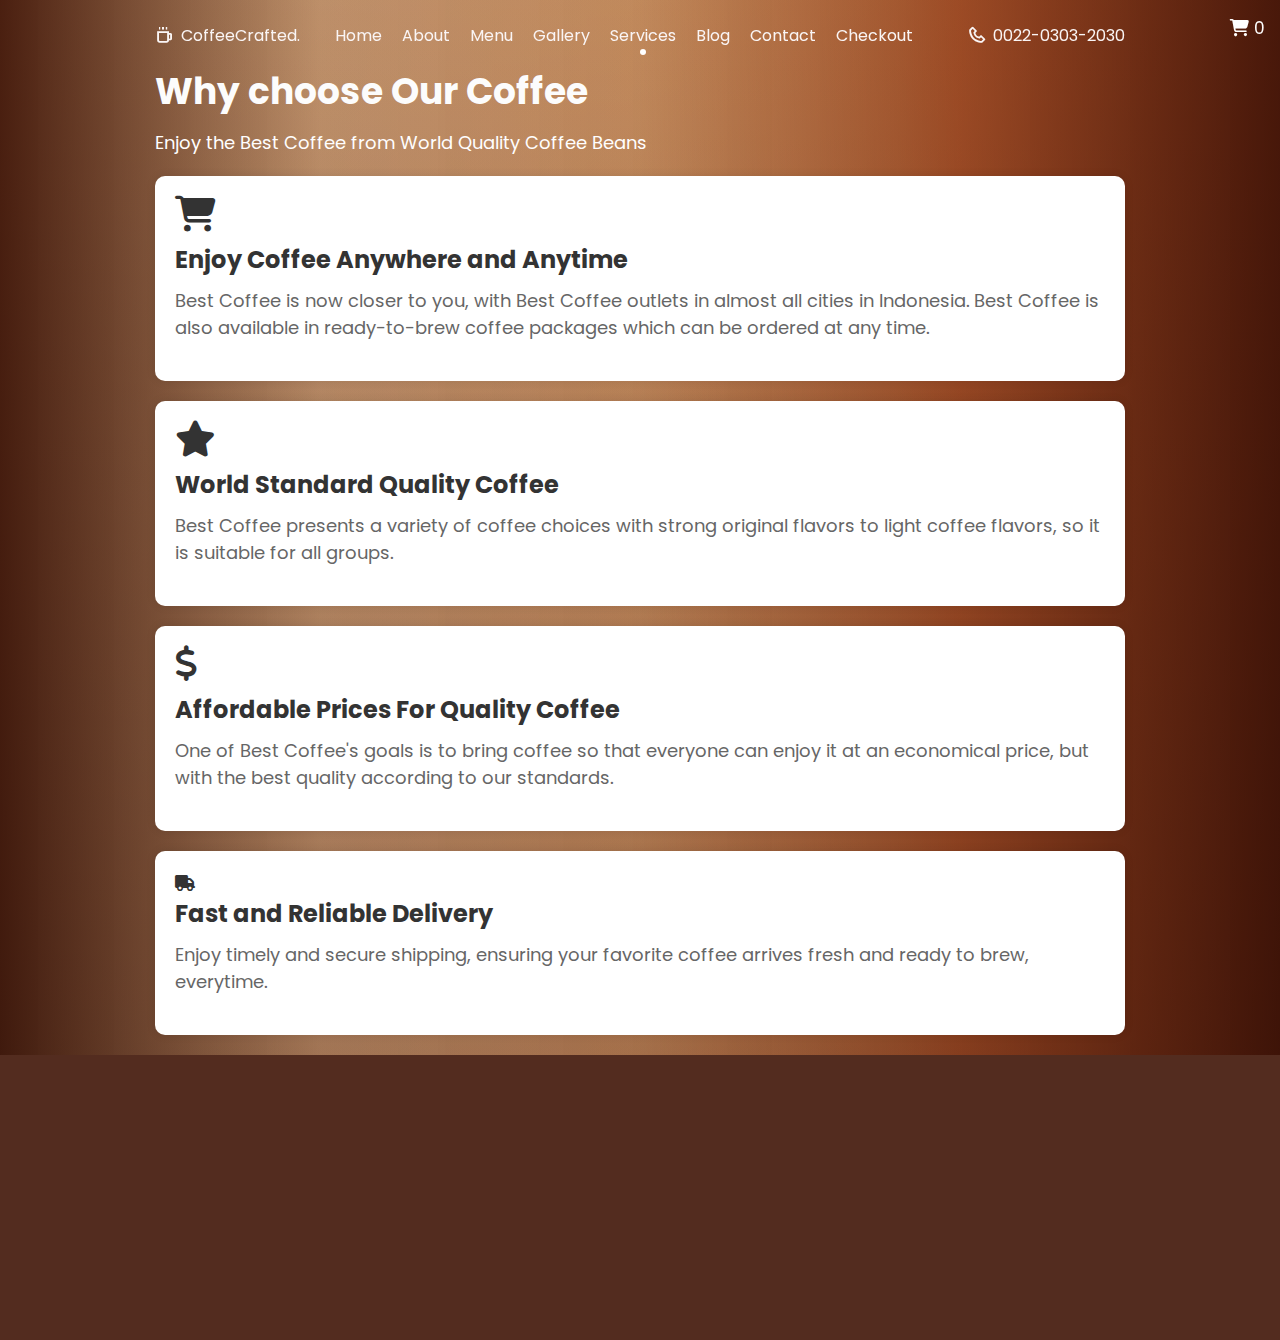
<file: service.html>
<!DOCTYPE html>
<html lang="en">
<head>
  <meta charset="UTF-8">
  <meta name="viewport" content="width=device-width, initial-scale=1.0">
  <title>Our Coffee</title>
  <link rel="stylesheet" href="https://cdnjs.cloudflare.com/ajax/libs/font-awesome/6.6.0/css/all.min.css">
  <link href='https://unpkg.com/boxicons@2.1.2/css/boxicons.min.css' rel='stylesheet'>
  <link rel="stylesheet" href="css/service.css">
</head>
<style>
  /* body {
      background: radial-gradient(circle, #8B4513, #D2B48C, #b88159);
      height: 80vh;
      padding-top: 5%;
      background-size: 150% 150%;
      animation: radialPulse 5s ease-in-out infinite;
  }
  
  @keyframes radialPulse {
      0% { background-size: 150%; }
      50% { background-size: 100%; }
      100% { background-size: 150%; }
  }
   */
   /* body {
    background: 
        url(images/brandImg1.png) no-repeat center center fixed;
    background-size: cover;
    height: 100vh;
    padding-top: 5%;
} */

body {
    background: 
        linear-gradient(to right, #532c1f, rgba(202, 193, 190, 0.8) 25%, rgba(214, 195, 181, 0.89) 50%, rgba(160, 82, 45, 0.8) 75%,#532c1f),
        linear-gradient(to bottom, rgba(210, 180, 140, 0.5), rgba(139, 69, 19, 0.5)),
        linear-gradient(to right, rgba(255, 248, 220, 0.6), rgba(250, 235, 215, 0.6) 30%, rgba(245, 222, 179, 0.7) 70%, rgba(244, 164, 96, 0.7)),
        linear-gradient(to bottom, rgba(255, 228, 196, 0.4), rgba(222, 184, 135, 0.4)),
        linear-gradient(to top, rgba(255, 245, 238, 0.3), rgba(244, 164, 96, 0.3));
    height: 80vh;
    background-size: cover;
    background-blend-mode: multiply;
    padding-top: 5%;
}


  
  </style>
<body>
    <header class="header">
        <nav class="nav container flex">
                <a href="#" class="logo-content flex">
                    <i class='bx bx-coffee logo-icon'></i>
                    <span class="logo-text">CoffeeCrafted.</span>
                </a>
    
                <div class="menu-content">
                        <ul class="menu-list flex">
                                <li><a href="index.html" class="nav-link">Home</a></li>
                                <li><a href="#about" class="nav-link">About</a></li>
                                <li><a href="menu.html" class="nav-link">Menu</a></li>
                               
                                <li><a href="gallery.html" class="nav-link">Gallery</a></li>
                                <li><a href="service.html" class="nav-link active-navlink">Services</a></li>
                                <li><a href="blog.html" class="nav-link">Blog</a></li>
                                <li><a href="contact.html" class="nav-link">Contact</a></li>
                                <li><a href="checkout.html" class="nav-link">Checkout</a></li>
                                <li><a href="#" class="nav-link"></a></li>
                        </ul>
                        <i class='bx bx-x navClose-btn'></i>
                    </div>
                    <div class="contact-content flex">
                        <i class='bx bx-phone phone-icon' ></i>
                        <span class="phone-number">0022-0303-2030</span>
                    </div>
                    <!-- cart icon -->
                    <div class="cart_icon" id="cartIcon">
                      <i class="fa-solid fa-cart-shopping"></i>
                      <span id="cartCount">0</span>
                    </div>
                    <i class='bx bx-menu navOpen-btn'></i>
            </nav>
    </header>
    <!-- cart popup -->
    <div id="cartPopup">
      <div id="cartHeader">
          <h2>Your Cart</h2>
          <button id="closeCart"><i class="fa-solid fa-xmark"></i></button>
      </div>
      <div id="cartItems"></div>
      <div id="cartFooter">
          <button id="clearCart">Clear Cart</button>
          <div id="totalAmount">
              <strong>Total:</strong><span id="total">Rs.0</span>
          </div>
      </div>
      <a href="checkout.html" class="checkout">Checkout</a>
   </div>
  <div class="container">
    <h1>Why choose Our Coffee</h1>
    <p>Enjoy the Best Coffee from World Quality Coffee Beans</p>

    <div class="card">
      <i class="card-icon fas fa-shopping-cart"></i>
      <h2 class="card-title">Enjoy Coffee Anywhere and Anytime</h2>
      <p class="card-text">
        Best Coffee is now closer to you, with
        Best Coffee outlets in almost all cities in
        Indonesia. Best Coffee is also available in
        ready-to-brew coffee packages which
        can be ordered at any time.
      </p>
    </div>

    <div class="card">
      <i class="card-icon fas fa-star"></i>
      <h2 class="card-title">World Standard Quality Coffee</h2>
      <p class="card-text">
        Best Coffee presents a variety of coffee
        choices with strong original flavors to
        light coffee flavors, so it is suitable for all
        groups.
      </p>
    </div>
    <div class="card">
      <i class="card-icon fas fa-dollar-sign"></i>
      <h2 class="card-title">Affordable Prices For Quality Coffee</h2>
      <p class="card-text">
        One of Best Coffee's goals is to bring
        coffee so that everyone can enjoy it at
        an economical price, but with the best
        quality according to our standards.
      </p>
    </div>
    <div class="card">
      <i class="fa-solid fa-truck"></i>
        <h2 class="card-title">Fast and Reliable Delivery</h2>
        <p class="card-text">
          Enjoy timely and secure shipping, 
          ensuring your favorite coffee arrives fresh and ready to brew, 
          everytime.
        </p>
      </div>
  </div>
  <footer class="section footer">
    <div class="footer-container container">
            <div class="footer-content">
                <a href="#" class="logo-content flex">
                        <i class='bx bx-coffee logo-icon'></i>
                        <span class="logo-text">CoffeeCrafted.</span>
                    </a>
                    <p class="content-description">Coffee is a cafe that serve many variant of coffee and other dishes with very comfortable place.</p>
                    <div class="footer-location flex">
                        <i class='bx bx-map map-icon'></i>
                        
                        <div class="location-text">
                                USA Californa 65 South Fifth St.Sicklerville, NJ 08081
                        </div>
                    </div>
            </div>

            <div class="footer-linkContent">
                    <ul class="footer-links">
                            <h4 class="footerLinks-title">Facility</h4>

                            <li><a href="#" class="footer-link">Private Room</a></li>
                            <li><a href="#" class="footer-link">Meeting Room</a></li>
                            <li><a href="#" class="footer-link">Event Room</a></li>
                            <li><a href="#" class="footer-link">Creative Studio</a></li>
                            <li><a href="#" class="footer-link">Custom Room</a></li>
                    </ul>
                    <ul class="footer-links">
                            <h4 class="footerLinks-title">Facility</h4>

                            <li><a href="#" class="footer-link">Coffee</a></li>
                            <li><a href="#" class="footer-link">Beverages</a></li>
                            <li><a href="#" class="footer-link">Dishes</a></li>
                    </ul>
                    <ul class="footer-links">
                            <h4 class="footerLinks-title">Support</h4>

                            <li><a href="#" class="footer-link">About Us</a></li>
                            <li><a href="#" class="footer-link">FAQs</a></li>
                            <li><a href="#" class="footer-link">Private Policy</a></li>
                            <li><a href="#" class="footer-link">Help Us</a></li>
                    </ul>
            </div>
    </div>
</footer>
  <script src="js/swiper-bundle.min.js"></script>
<script src="js/scrollreveal.js"></script>
    <script src="js/script.js"></script>
    <script src="js/cart.js"></script>
</body>
</html>
</file>
<file: css/style.css>
/* Google Fonts - Poppins */
@import url('https://fonts.googleapis.com/css2?family=Poppins:wght@300;400;500;600&display=swap');

html{
    font-size: 62.5%; /* 1rem = 10px */
    scroll-behavior: smooth;
}
:root{
--body-font: 'Poppins', sans-serif;

--big-font: 4rem;
--h1-font: 3.6rem;
--h2-font: 2.4rem;
--h3-font: 2rem;
--h4-font: 1.8rem;
--normal-font: 1.6rem;
--small-font: 1.4rem;
--smaller-font: 1.3rem;

/* Font Weight ***/
--font-regular: 400;
--font-medium: 500;
--font-semi-bold: 600;

/* Color Variables */
--primary-color: #C87E4F;
--primary-color-hover: #C2703D;
--text-color: #333;
--text-color-light: #888682;
--border-color: #484848;
--white-color: #FFF;
--section-bg: #2C3034;

/* z-index */
--z-overlay: 10;
--z-fixed: 100;

/* transition */
--tran-0-2: 0.2s;
--tran-0-3: 0.3s;
--tran-0-5: 0.5s;
}
:root{
  --icon-clr: #8E5441;
  --heading: #342519;
  --light-brown: #B39977;
  --dark-brown: #532C1F;
  --white: #E9E7E4;
  --cream: #C1AA90;
  --sand: #695441;
}

/*Font sizes For Small Screen 968px */
@media screen and (max-width: 990px) {
:root {
  --big-font: 3.5rem;
  --h1-font: 2.4rem;
  --h2-font: 2rem;
  --h3-font: 1.8rem;
  --h4-font: 1.6rem;
  --normal-font: 1.5rem;
  --small-font: 1.3rem;
  --smaller-font: 1.2rem;
}
}


/* Pre-CSS */
*{
  margin: 0;
  padding: 0;
  box-sizing: border-box;
}
body{
  overflow-x: hidden;
  background-color: var(--white-color);
}

/* Custom Scrollbar */
::selection{
  background-color: var(--primary-color);
  color: var(--white-color);
}
::-webkit-scrollbar{
  width: 8px;
}
::-webkit-scrollbar-track{
  background-color: #f9f1ec;
}
::-webkit-scrollbar-thumb{
  border-radius: 1rem;
  background-color: var(--primary-color);
}
::-webkit-scrollbar-thumb:hover{
  border-radius: 1rem;
  background-color: var(--primary-color-hover)
}

body,
button,
input{
  font-family: var(--body-font);
  font-size: var(--normal-font);
  font-weight: var(--font-regular);
  color: var(--text-color);
}

input{
  outline: none;
}
ul{
  list-style: none;
}
a{
  text-decoration: none;
}
img{
  width: 100%;
  height: 100%;
  object-fit: cover;
}

/* Reusuable CSS */
.section{
  padding: 7rem 2rem;
}
.container{
  max-width: 1030px;
  width: 100%;
  margin: 0 auto;
  padding: 0 3rem;
}
.flex{
  display: flex;
  align-items: center;
  column-gap: 0.6rem;
}
.button{
  
  border: none;
  outline: none;
  color: var(--white-color);
  padding: 1.4rem 4rem;
  border-radius: 3rem;
  background-color: #532C1F;
  transition: var(--tran-0-3);
  cursor: pointer;
}
.button:hover{
  background-color: var(--primary-color-hover);
}
.section-subtitle,
.content-subtitle{
  color: var(--primary-color);
  font-size: var(--normal-font);
  letter-spacing: 1px;
  font-weight: var(--font-medium);
  text-align: center;
}
.section-title,
.content-title{
  text-align: center;
  font-size: var(--h2-font);
  font-weight: var(--font-medium);
  margin: 1rem 0;
}
.section-description,
.content-description{
  text-align: center;
  margin-bottom: 2rem;
}
.section-description{
  padding: 0 16rem;
}
/* Header */
.header{
  position: fixed;
  top: 0;
  left: 0;
  height: 7rem;
  width: 100%;
  z-index: var(--z-fixed);
  transition: var(--tran-0-5);
}
.header-active{
  height: 6rem;
  background-color: var(--white-color);
  box-shadow: 0 0 10px rgba(0, 0, 0, 0.2);
}

/* nav */
.nav{
  position: relative;
  height: 100%;
  align-items: center;
  justify-content: space-between;
}
.logo-icon,
.logo-text,
.nav-link,
.phone-icon,
.phone-number{
  color: var(--white-color);
}

.header-active .logo-icon,
.header-active .logo-text,
.header-active .nav-link,
.header-active .phone-icon,
.header-active .phone-number,
.header-active .cart_icon{
  color: var(--text-color);
}

.logo-icon,
.phone-icon{
  font-size: 2rem;
}
.menu-list{
  column-gap: 2rem;
}
.nav-link{
  position: relative;
  text-transform: capitalize;
}
.nav-link::before{
  content: '';
  position: absolute;
  left: 50%;
  bottom: -8px;
  height: 6px;
  width: 6px;
  border-radius: 50%;
  transform: translateX(-50%);
  background-color: var(--white-color);
  opacity: 0;
}
.active-navlink::before{
  opacity: 1;
}
.header-active .active-navlink::before{
  background-color: var(--text-color);
}
.media-icons{
  column-gap: 1rem;
}
.media-icons a{
  color: var(--text-color-light);
}
.navClose-btn,
.navOpen-btn,
.media-icons{
  display: none;
}
/* cart icon */
.cart_icon{
  position: fixed;
  right: 1.5rem;
  top: 1.5rem;
  font-size: 1.7rem;
  cursor: pointer;
  /* color: var(--dark-brown); */
  color: white;
}
#cartPopup{
  width: 30%;
  height: 100%;
  position: fixed;
  right: 0;
  top: 0;
  background-color: white;
  box-shadow: 0 0 1rem black;
  padding: 2rem 0;
  text-align: center;
  transition: left 1s ease-in-out;
  display: none;
  z-index: 99999;
}
#cartHeader{
  display: flex;
  justify-content: space-between;
  margin: 1rem;
}
#cartHeader h2{
  color: black;
  font-size: 2.5rem;
}
#closeCart{
  /* border-radius: 50%; */
  padding: 0 1rem;
  font-size: 1.8rem;
  color: black;
  background-color: transparent;
  cursor: pointer;
  transition: all .5s;
  border: none;
  outline: none;
}
#closeCart:hover{
  font-size: 2.5rem;
}
#cartFooter{
  display: flex;
  margin: 1rem;
  justify-content: space-between;
}
#clearCart{
  color: var(--dark-brown);
  background-color: var(--white);
  padding: .5rem 1rem;
  font-weight: bold;
  font-size: 1.7rem;
  border: 2px solid var(--dark-brown);
  border-radius: 1rem;
  transition: all .5s;
  cursor: pointer;
}
#clearCart:hover{
  color: var(--white);
  border-color: var(--white);
  background-color: var(--dark-brown);
}
#totalAmount{
  font-size: 1.5rem;
  color: black;
}
#cartItems{
  color: var(--dark-brown);
  text-align: left;
}
.cart_item{
  font-size: 1.7rem;
  display: flex;
  justify-content: space-between;
  box-shadow: 0 0 5px black;
  margin-bottom: .5rem;
  padding: 1rem;
  font-weight: bold;
}
.remove_item {
  background: red;
  color: white;
  border: none;
  padding: 0.2rem 0.5rem;
  cursor: pointer;
  border-color: black;
}
.quantity {
  width: 50px;
  text-align: center;
}
.checkout{
  font-weight: bold;
  font-size: 2rem;
  color: black;
}
.checkout:hover{
  font-size: 2.2rem;
  color: blue;
}

/* nav responsive */
@media screen and (max-width: 768px) {
  .contact-content{
    display: none;
  }
  .navClose-btn,
  .navOpen-btn,
  .media-icons{
  display: block;
}
  .nav .menu-content{
    position: fixed;
    top: 0;
    right: -100%;
    max-width: 300px;
    width: 100%;
    height: 100%;
    z-index: var(--z-fixed);
    padding: 10rem 0 5rem;
    background-color: var(--white-color);
    box-shadow: 0 0 10px rgba(0, 0, 0, 0.2);
    display: flex;
    flex-direction: column;
    align-items: center;
    justify-content: space-between;
    transition: var(--tran-0-5);
  }
  .nav .menu-content.open{
    right: 0;
  }
  .menu-list{
    flex-direction: column;
    row-gap: 2.5rem;
    font-size: var(--h4-font);
  }
  .nav-link{
    color: var(--text-color);
  }
  .nav-link::before{
    background-color: var(--text-color);
  }
  .navClose-btn{
    position: absolute;
    top: 2rem;
    right: 2rem;
    font-size: 2.5rem;
    cursor: pointer;
  }
  .navOpen-btn{
    font-size: 2.2rem;
    cursor: pointer;
    color: var(--white-color);
    margin-bottom: 1.7rem;
    position: absolute;
    right: 0;
    margin-right: 1rem;
  }
  .header-active .navOpen-btn{
    color: var(--text-color);
  }
}
/* cart media query */
@media (max-width:1024px){
  .cart_icon{
    font-size: 2.2rem;
}
#cartPopup{
    padding: 1.5rem 0;
}
#cartHeader h2{
    font-size: 2rem;
}
#closeCart{
    padding: 0 .5rem;
    padding-top: .3rem;
    padding-bottom: .2rem;
    font-size: 1.5rem;
}
#cartFooter{
    display: flex;
    flex-direction: column;
}
#clearCart{
    padding: .5rem .7rem;
    border-radius: .7rem;
    font-size: 1.5rem;
    margin-bottom: 1rem;
}
#totalAmount{
    font-size: 1.7rem;
}
#cartItems{
    font-size: 1.5rem;
}
.cart_item{
    box-shadow: 0 0 3px black;
    margin-bottom: .5rem;
    padding: .7rem;
    display: flex;
    flex-wrap: wrap;
    gap: .5rem;
    justify-content: center;
}
.remove_item {
    padding: 0.2rem;
}
.quantity {
    width: 40px;
}
}
@media (max-width: 768px){
  .cart_icon{
    font-size: 1.5rem;
    margin-right: 4rem;
}
#cartPopup{
    padding: 1.5rem 0;
    width: 40%;
}
#cartHeader h2{
    font-size: 1.7rem;
}
#clearCart{
    padding: .5rem .7rem;
    border-radius: .5rem;
    font-size: 1.3rem;
}
#totalAmount{
    font-size: 1.3rem;
}
#cartItems{
    font-size: 1.3rem;
}
.cart_item{
    box-shadow: 0 0 2px black;
    margin-bottom: .3rem;
    padding: .7rem;
    display: flex;
    flex-wrap: wrap;
    gap: 5px;
}
.remove_item {
    padding: 0.3rem 0.5rem;
}
}
@media (max-width: 600px){
/* cart media query */
#cartPopup{
padding: 1.3rem 0;
width: 50%;
}
}
@media (max-width:480px){
   /* cart media query */
   #cartPopup{
    padding: 1.3rem 0;
    width: 100%;
    }
}
/* Home */
.home{
  height: 100vh;
  width: 100%;
  /* background-color: red; */
}
.swiper-slide{
  position: relative;
  height: 100vh;
  width: 100%;
}
.home .swiper-slide::before{
  content: '';
  position: absolute;
  left: 0;
  top: 0;
  height: 100%;
  width: 100%;
  background-color: rgba(0, 0, 0, 0.4);
  z-index: var(--z-overlay);
}
.home-img{
  height: 100%;
  width: 100%;
}

/* swiper button */
.swiper-navBtn{
  height: 5rem;
  width: 5rem;
  color: var(--white-color);
  border-radius: 50%;
  background-color: rgba(255, 255, 255, 0.2);
  transition: var(--tran-0-2);
  opacity: 0;
  visibility: visible;
}
.home:hover .swiper-navBtn,
.review:hover .swiper-navBtn{
  opacity: 1;
}
.swiper-navBtn:hover{
  background-color: rgba(255, 255, 255, 0.3);
}
.swiper-navBtn::after,
.swiper-navBtn::before{
  font-size: 2rem;
}

.swiper-button-next{
  right: 16rem;
}
.swiper-button-prev{
  left: 16rem;
}

.swiper-pagination-bullet{
  background-color: var(--white-color);
  opacity: 1;
  height: 1.5rem;
  width: 1.5rem;
  margin-bottom: 2rem;
  visibility: hidden;
}
.swiper-pagination-bullet-active{
  border: 3px solid var(--white-color);
  background-color: var(--primary-color);
}
.home-details{
  position: absolute;
  top: 50%;
  left: 50%;
  z-index: var(--z-fixed);
  transform: translate(-50%, -50%);
  display: grid;
  justify-items: center;
  width: 100%;
  row-gap: 4rem;
}

.homeSubtitle{
  text-align: center;
  font-size: var(--normal-font);
  color: var(--white-color);
}
.homeTitle{
  text-align: center;
  font-size: var(--big-font);
  color: var(--white-color);
  font-weight: var(--font-semi-bold);
}


/* About */
.about .content-subtitle,
.about .content-title,
.about .content-description{
  text-align: left;
}
.about-content{
  display: grid;
  grid-template-columns: repeat(2,1fr);
  column-gap: 7rem;
  align-items: center;
  padding: 0 5rem;
}
.about-imageContent{
  position: relative;
  max-width: 400px;
  height: 450px;
  border: 6px solid var(--section-bg);
}
.aboutImg-textBox{
  position: absolute;
  bottom: 2rem;
  right: -5rem;
  padding: 2rem;
  max-width: 360px;
  width: 100%;
  text-align: center;
  border: 6px solid var(--section-bg);
  background-color: var(--white-color);
}
.aboutImg-textBox .content-description{
  text-align: center;
  margin-bottom: 0;
}
.heart-icon{
  position: absolute;
  left: -1.9rem;
  top: 50%;
  height: 3rem;
  width: 3rem;
  color: var(--white-color);
  background-color: var(--section-bg);
  transform: translateY(-50%);
  justify-content: center;
  border-radius: 50%;
}

.about-details{
  display: grid;
  row-gap: 4rem;
}
.about-lists{
  column-gap: 1rem;
  align-items: baseline;
}
.about-list{
  font-weight: var(--font-medium);
  font-size: 1.8rem;
}
.about-list:nth-child(1){
  color: var(--primary-color);
}
.about-list.dot{
  font-size: 2.5rem;
}
.about-buttons{
  column-gap: 2rem;
}
.about-link .link-text,
.about-arrowIcon{
  color: var(--text-color);
  text-transform: uppercase;
}
.about-arrowIcon{
  transition: var(--tran-0-3);
}
.about-link:hover .about-arrowIcon{
  margin-left: 4px;
}

/* Menu */
.menu{
  background-color:  #532C1F;
}
.section-title,
.section-description{
  color: var(--white-color);
}
.menu .menu-content{
  display: grid;
  grid-template-columns: 1.8fr 1fr;
  column-gap: 6rem;
  margin-top: 6rem
}
.menu-img{
  height: 80px;
  width: 80px;
  margin-right: 1.5rem;
}
.menu-items{
  display: grid;
  row-gap: 1.5rem;
}

.menu-item{
  position: relative;
  padding: 2rem 2.5rem;
  background-color: var(--white-color);
}
.menuItem-details{
  margin-right: 1.5rem;
}
.menuItem-topic{
  font-weight: var(--font-semi-bold);
}
.menuItem-des{
  font-size: var(--small-font);
}
.menuItem-price{
  flex-direction: column;
  padding-left: 2rem;
  border-left: 2px solid rgba(0, 0, 0, 0.3);
}
.discount-price{
  font-size: 1.8rem;
}
.real-price{
  text-decoration: line-through;
}
.time-topic{
  width: 100%;
  display: block;
  text-align: center;
  font-size: 1.8rem;
  font-weight: var(--font-regular);
  padding: 1.5rem 0;
  color: var(--white-color);
  background-color: #C87E4F;
}
.time-list{
  padding: 1.5rem;
  border-bottom: 2px solid rgba(0, 0, 0, 0.3);
  justify-content: space-between;
  background-color: var(--white-color);
}
.time-list:nth-child(7){
  border-bottom: none;
}

/* Brand */
.brand-images{
  display: grid;
  align-items: center;
  column-gap: 2rem;
  justify-content: space-between;
  justify-items: center;
  margin-top: 3rem;
  grid-template-columns: repeat(5,1fr);
}
.brand-img{
  width: 150px;
  object-fit: contain;
  opacity: 0.4;
  transition: var(--tran-0-5);
}
.brand-img:hover{
  opacity: 1;
}

/* Review */
.review{
  background-color: #f2f2f2;
}
.review .section-title,
.review .section-description{
  color: var(--text-color);
}
.testi-content{
  position: relative;
  height: 100%;
  width: 100%;
  row-gap: 2rem;
  flex-direction: column;
}
.review-img{
  height: 150px;
  width: 150px;
  border-radius: 50%;
  margin-bottom: 2rem;
}
.review-quote{
  padding: 0 15rem;
  text-align: center;
}
.quote-icon{
  font-size: 3rem;
  color: var(--primary-color);
}
.testi-personDetails{
  flex-direction: column;
}
.testi-personDetails .name{
  font-size: 1.8rem;
  font-weight: var(--font-medium);
}

/* swiper btn */
.review .swiper-navBtn{
  background-color: rgba(0, 0, 0, 0.1);
}
.review .swiper-button-next{
  right: 2rem;
  transform: translateY(2rem);
}
.review .swiper-button-prev{
  left: 2rem;
  transform: translateY(2rem);
}
.review .swiper-navBtn:hover{
  background-color: rgba(0, 0, 0, 0.2);
}

/* Newsletter */
.newsletter .logo-icon,
.newsletter .logo-text,
.newsletter .section-description{
  color: var(--text-color);
}
.newletter-container{
  display: grid;
  justify-items: center;
  row-gap: 4rem;
}
.newsletter .logo-icon{
  font-size: 3rem;
  color: var(--text-color-light);
}
.newsletter .logo-text{
  color: var(--text-color-light);
  font-size: 2rem;
  font-weight: var(--font-medium);
}
.newsletter-inputBox{
  position: relative;
  height: 5rem;
  max-width: 400px;
  width: 100%;
  overflow: hidden;
}
.newletter-input{
  height: 100%;
  width: 100%;
  border-radius: 3rem;
  border: 2px solid rgba(0, 0, 0, 0.2);
  padding: 0 16rem 0 2rem;
}
.newsletter-button{
  position: absolute;
  top: 0;
  right: 0;
  border-radius: 0 3rem 3rem 0;
}
.newsletter .media-icons{
  display: flex;
}

/* Footer */
.footer{
  padding: 4rem 2rem 3rem;
  background-color: #532C1F;
}
.footer .content-description,
.footer .map-icon,
.footer .location-text{
  color:white;
}
.footer-container{
  display: grid;
  grid-template-columns: 1fr 2fr;
  column-gap: 2rem;
  align-items: center;
}
.footer-content{
  display: grid;
  row-gap: 3rem;
}
.footer .logo-text,
.footer .logo-icon{
  color: white;
  font-size: 2rem;
  font-weight: var(--font-medium);
}
.footer .logo-icon{
  font-size: 3rem;
}
.footer .content-description,
.footer .location-text{
  text-align: left;
  font-size: var(--small-font);
}
.footer .map-icon{
  font-size: 3rem;
  margin-right: 1rem;
}
.footer-linkContent{
  display: grid;
  grid-template-columns: repeat(3,1fr);
  justify-items: end;
}
.footer-links{
  display: grid;
  row-gap: 1rem;
  font-weight: var(--font-medium);
  color: var(--white-color);
}
.footer-link{
  font-size: var(--small-font);
  color: rgba(255, 255, 255, 0.5);
  transition: var(--tran-0-3);
}
.footer-link:hover{
  color: rgba(255, 255, 255, 0.8);
}
.footer-copyRight{
  max-width: 970px;
  margin: 0 auto;
  text-align: center;
  padding-top: 3rem;
  margin-top: 3rem;
  font-size: var(--small-font);
  border-top: 2px solid var(--text-color-light);
  color: rgba(255, 255, 255, 0.8);;
}


/* Scroll Up */
.scrollUp-btn{
  position: fixed;
  bottom: -30%;
  right: 3rem;
  height: 3rem;
  width: 3rem;
  font-size: 2rem;
  border-radius: 4px;
  color: var(--primary-color-hover);
  cursor: pointer;
  box-shadow: 0 3px 6px rgba(0, 0, 0, 0.2);
  background-color: var(--white-color);
  z-index: var(--z-overlay);
  justify-content: center;
  transition: var(--tran-0-3);
}
.scrollUpBtn-active{
  bottom: 3rem;
}
.scrollUp-icon{
  opacity: 0.9;
  transition: var(--tran-0-3);
}
.scrollUp-btn:hover .scrollUp-icon{
  opacity: 1;
}

/* Responive media */
@media screen and (max-width: 1150px) {
  .swiper-button-prev {
    left: 10rem;
}
  .swiper-button-next {
    right: 10rem;
}
}

@media screen and (max-width: 1000px) {
  .swiper-button-prev {
    left: 3rem;
}
  .swiper-button-next {
    right: 3rem;
}
  .section-description {
    padding: 0 8rem;
  }
  .about-imageContent {
    height: 400px;
  }
  .aboutImg-textBox {
    padding: 1.5rem 2rem;
  }
  .menu .menu-content {
    grid-template-columns: 1.5fr 1fr;
    column-gap: 3rem;
  }
  .brand-images{
    grid-template-columns: repeat(3,1fr);
  }

}

@media screen and (max-width: 768px) {
  .section.review{
    padding: 7rem 1rem 3rem;
  }
  .review .swiper{
    padding-bottom: 6.5rem;
  }
  .swiper-navBtn{
    visibility: hidden;
  }
  .swiper-pagination-bullet{
    visibility: visible;
  }

  .section {
    padding: 7rem 1rem;
}
.section-description,
.review-quote{
  padding: 0 6rem;
}
.about-content{
  grid-template-columns: 1fr;
  row-gap: 3rem;
  justify-items: center;
}
.about .content-subtitle,
.about .content-title,
.about .content-description{
  text-align: center;
}
.about-details {
  justify-items: center;
}
.about-lists{
  justify-content: center;
}
.menu .menu-content {
  grid-template-columns: 1fr;
  row-gap: 3rem;
}
.footer-container{
  row-gap: 1.5rem;
}
}

@media screen and (max-width: 600px){
  .container{
    padding: 0.5rem;
  }
  .section-description, .review-quote{
    padding: 0;
  }
  .aboutImg-textBox{
    right: -2rem
  }
  .menuItem-price{
    border: none;
  }
  .menu-img{
    height: 70px;
    width: 70px;
    margin-right: 0;
}
  .brand-images{
    grid-template-columns: repeat(2,1fr);
  }
  .brand-img{
    width: 130px;
  }
  .footer-container{
    grid-template-columns: 1fr;
    row-gap: 6rem;
  }
  .footer-content{
    justify-items: center;
  }
  .footer-linkContent{
    justify-items: center;
  }
  
}
@media screen and (max-width: 400px) {
  .homeTitle{
    font-size:3rem;
  }
  .menu-item{
    flex-direction: column;
    align-items: center;
    padding: 1rem;
    row-gap: 2rem;
  }
  .menuItem-details{
    margin-right: 0;
    display: flex;
    flex-direction: column;
    align-items: center;
  }
  .menuItem-price{
    padding-left: 0;
    flex-direction: row;
  }
  .menuItem-des{
    text-align: center;
}
  .newsletter-input {
    padding: 0 11rem 0 2rem;

}
  .newsletter-button {
    padding: 1.4rem 2rem;

}
}
</file>
<file: css/contact.css>
@import url('https://fonts.googleapis.com/css2?family=Poppins:wght@300;400;500;600&display=swap');

html{
    font-size: 62.5%; /* 1rem = 10px */
    scroll-behavior: smooth;
}
:root{
--body-font: 'Poppins', sans-serif;

--big-font: 4rem;
--h1-font: 3.6rem;
--h2-font: 2.4rem;
--h3-font: 2rem;
--h4-font: 1.8rem;
--normal-font: 1.6rem;
--small-font: 1.4rem;
--smaller-font: 1.3rem;

/* Font Weight ***/
--font-regular: 400;
--font-medium: 500;
--font-semi-bold: 600;

/* Color Variables */
--primary-color: #C87E4F;
--primary-color-hover: #C2703D;
--text-color: #333;
--text-color-light: #888682;
--border-color: #484848;
--white-color: #FFF;
--section-bg: #2C3034;

/* z-index */
--z-overlay: 10;
--z-fixed: 100;

/* transition */
--tran-0-2: 0.2s;
--tran-0-3: 0.3s;
--tran-0-5: 0.5s;
}
:root{
  --icon-clr: #8E5441;
  --heading: #342519;
  --light-brown: #B39977;
  --dark-brown: #532C1F;
  --white: #E9E7E4;
  --cream: #C1AA90;
  --sand: #695441;
}

/*Font sizes For Small Screen 968px */
@media screen and (max-width: 990px) {
:root {
  --big-font: 3.5rem;
  --h1-font: 2.4rem;
  --h2-font: 2rem;
  --h3-font: 1.8rem;
  --h4-font: 1.6rem;
  --normal-font: 1.5rem;
  --small-font: 1.3rem;
  --smaller-font: 1.2rem;
}
}


/* Pre-CSS */
*{
  margin: 0;
  padding: 0;
  box-sizing: border-box;
}
body{
  overflow-x: hidden;
  background-color: var(--white-color);
}

/* Custom Scrollbar */
::selection{
  background-color: var(--primary-color);
  color: var(--white-color);
}
::-webkit-scrollbar{
  width: 8px;
}
::-webkit-scrollbar-track{
  background-color: #f9f1ec;
}
::-webkit-scrollbar-thumb{
  border-radius: 1rem;
  background-color: var(--primary-color);
}
::-webkit-scrollbar-thumb:hover{
  border-radius: 1rem;
  background-color: var(--primary-color-hover)
}

body,
button,
input{
  font-family: var(--body-font);
  font-size: var(--normal-font);
  font-weight: var(--font-regular);
  color: var(--text-color);
}

input{
  outline: none;
}
ul{
  list-style: none;
}
a{
  text-decoration: none;
}
img{
  width: 100%;
  height: 100%;
  object-fit: cover;
}

/* Reusuable CSS */
.section{
  padding: 7rem 2rem;
}
.container{
  max-width: 1030px;
  width: 100%;
  margin: 0 auto;
  padding: 0 3rem;
}
.flex{
  display: flex;
  align-items: center;
  column-gap: 0.6rem;
}
.button{
  border: none;
  outline: none;
  color: var(--white-color);
  padding: 1.4rem 4rem;
  border-radius: 3rem;
  background-color: var(--primary-color);
  transition: var(--tran-0-3);
  cursor: pointer;
}
.button:hover{
  background-color: var(--primary-color-hover);
}
.section-subtitle,
.content-subtitle{
  color: var(--primary-color);
  font-size: var(--normal-font);
  letter-spacing: 1px;
  font-weight: var(--font-medium);
  text-align: center;
}
.section-title,
.content-title{
  text-align: center;
  font-size: var(--h2-font);
  font-weight: var(--font-medium);
  margin: 1rem 0;
}
.section-description,
.content-description{
  text-align: center;
  margin-bottom: 2rem;
}
.section-description{
  padding: 0 16rem;
}
/* Header */
.header{
  position: fixed;
  top: 0;
  left: 0;
  height: 7rem;
  width: 100%;
  z-index: var(--z-fixed);
  transition: var(--tran-0-5);
}
.header-active{
  height: 6rem;
  background-color: var(--white-color);
  box-shadow: 0 0 10px rgba(0, 0, 0, 0.2);
}

/* nav */
.nav{
  position: relative;
  height: 100%;
  align-items: center;
  justify-content: space-between;
  display: flex;
}
.logo-icon,
.logo-text,
.nav-link,
.phone-icon,
.phone-number{
  color: rgb(252, 248, 248);
}

.header-active .logo-icon,
.header-active .logo-text,
.header-active .nav-link,
.header-active .phone-icon,
.header-active .phone-number,
.header-active .cart_icon{
  color:black;
}

.logo-icon,
.phone-icon{
  font-size: 2rem;
}
.menu-list{
  column-gap: 2rem;
}
.nav-link{
  position: relative;
  text-transform: capitalize;
}
.nav-link::before{
  content: '';
  position: absolute;
  left: 50%;
  bottom: -8px;
  height: 6px;
  width: 6px;
  border-radius: 50%;
  transform: translateX(-50%);
  background-color: var(--white-color);
  opacity: 0;
}
.active-navlink::before{
  opacity: 1;
}
.header-active .active-navlink::before{
  background-color: var(--text-color);
}
.media-icons{
  column-gap: 1rem;
}
.media-icons a{
  color: var(--text-color-light);
}
.navClose-btn,
.navOpen-btn,
.media-icons{
  display: none;
}

/* nav responsive */
@media screen and (max-width: 768px) {
  .contact-content{
    display: none;
  }
  .navClose-btn,
  .navOpen-btn,
  .media-icons{
  display: block;
}
  .nav .menu-content{
    position: fixed;
    top: 0;
    right: -100%;
    max-width: 300px;
    width: 100%;
    height: 100%;
    z-index: var(--z-fixed);
    padding: 10rem 0 5rem;
    background-color: var(--white-color);
    box-shadow: 0 0 10px rgba(0, 0, 0, 0.2);
    display: flex;
    flex-direction: column;
    align-items: center;
    justify-content: space-between;
    transition: var(--tran-0-5);
  }
  .nav .menu-content.open{
    right: 0;
  }
  .menu-list{
    flex-direction: column;
    row-gap: 2.5rem;
    font-size: var(--h4-font);
  }
  .nav-link{
    color: var(--text-color);
  }
  .nav-link::before{
    background-color: var(--text-color);
  }
  .navClose-btn{
    position: absolute;
    top: 2rem;
    right: 2rem;
    font-size: 2.5rem;
    cursor: pointer;
  }
  .navOpen-btn{
    font-size: 2rem;
    cursor: pointer;
    color: var(--white-color);
    margin-bottom: 1.7rem;
    position: absolute;
    right: 0;
    margin-right: 1rem;
  }
  .header-active .navOpen-btn{
    color: var(--text-color);
  }
}
    .contactus{
        position: relative;
        width: 100%;
        padding: 40px 100px;
    }
    .contactus .title{
        display: flex;
        justify-content: center;
        align-items: center;
        font-size: 2em;
    }
    .contactus .title{
        color: #fff;
        font-weight: 500;
    }
    .form{
        grid-area: form;
    }
    .info{
        grid-area: info;
    }
    .map{
        grid-area: map;

        }
        .contact{
            padding: 40px;
            background: #fff;
            box-shadow: 0 5px 35px rgba(0,0,0,0.15);
        }
    .box{
        position: relative;
        display: grid;
        grid-template-columns: 2fr 1fr;
        grid-template-rows: 5fr 4fr;
        grid-template-areas: 
        "form info"
        "form map";
        grid-gap: 20px;
        margin-top: 20px;
    }
    .contact h3{
        color:#532c1f;
        font-weight:500;
        font-size: 1.4em;
        margin-bottom: 10px;
    }
    .formBox{
        position: relative;
        width: 100%;
    }
    .formBox .row50{
        display: flex;
        gap: 20px;
    }
    .inputBox{
        display: flex;
        flex-direction: column;
        margin-bottom: 10px;
        width: 50%;
    }
    .formBox .row100 .inputBox{
        width: 100%;
    }
    .inputBox span{
         color: #0f1010;
         margin-top: 10px;
         margin-bottom: 5px;
         font-weight: 500;
        

    }
    .inputBox input{
        padding: 10px;
        font-size: 1.1em;
        outline:none;
        border: 1px solid #333;
    }
    .inputBox textarea{
        margin-top: 10px;
        font-size: 1.1em;
        outline: none;
        border:1px solid #333 ;
        resize: none;
        min-height: 200px;
        margin-bottom: 10px;
    }
    .inputBox input[type="submit"]
    {
        background:  #532C1F;
        color: #fef9f9;
        border: navy;
        font-size: 1.1em;
        max-width: 120px;
        font-weight: 500;
        cursor: pointer;
        padding: 14px 15px;
    }
    .inputBox ::placeholder{
        color: #999;
    }
    .info{
        background: #532C1F;
    }
    .info h3{
        color: #fff;
    }
    .info .infoBox div{
        display: flex;
        align-items: center;
        margin-bottom: 10px;
    }
    .info .infoBox div span{
        min-height: 40px;
        height: 40px;
        color: #fff;
        display: flex;
        justify-content: center;
        align-items: center;
        font-size: 1.4em;
        border-radius: 60%;
        margin-right: 15px;
    }
.info .infoBox div p{
    color: #fff;
    font-size: 1.1em;
}
.info .infoBox div a{
    color: #fff;
    text-decoration: none;
    font-size: 1.1em;
}
.sci{
    margin-top: 40px;
    display: flex;
}
.sci li{
    list-style: none;
    margin-left: 15px;
}
.sci li a{
    font-size: 1.4rem;
    color: #ccc;
}
.sci li a:hover{
    color: #fff;
}
.map{
    padding: 0;
}
.map iframe{
    width: 100%;
    height: 100%;
}
@media (max-width: 768px) {
  .contactus {
    margin: 20px;
  }
  .box {
    flex-direction: column;
  }
  .contact {
    flex-basis: 100%;
    margin: 10px;
  }
  .map {
    flex-basis: 100%;
    margin: 10px;
  }
  .formBox {
    flex-direction: column;
  }
  .row50 {
    flex-basis: 100%;
  }
  .infoBox {
    flex-direction: column;
  }
  .infoBox div {
    flex-basis: 100%;
  }
}

@media (max-width: 480px) {
  .contactus {
    margin: 10px;
  }
  .inputBox input[type="text"],
  .inputBox textarea {
    padding: 5px;
  }
  .inputBox input[type="submit"] {
    padding: 5px 10px;
  }
  .infoBox span {
    font-size: 18px;
  }
  .sci {
    flex-direction: column;
  }
  .sci li {
    margin: 5px;
  }
  .sci a {
    font-size: 18px;
  }
}
.footer{
  padding: 4rem 2rem 3rem;
  background-color: #532c1f;
}
.footer .content-description,
.footer .map-icon,
.footer .location-text{
  color: rgb(252, 248, 248);
}
.footer-container{
  display: grid;
  grid-template-columns: 1fr 2fr;
  column-gap: 2rem;
  align-items: center;
}
.footer-content{
  display: grid;
  row-gap: 3rem;
}
.footer .logo-text,
.footer .logo-icon{
  color: rgb(254, 250, 250);
  font-size: 2rem;
  font-weight:500;
}
.footer .logo-icon{
  font-size: 3rem;
}
.footer .content-description,
.footer .location-text{
  text-align: left;
  font-size: 1.4rem;
}
.footer .map-icon{
  font-size: 3rem;
  margin-right: 1rem;
}
.footer-linkContent{
  display: grid;
  grid-template-columns: repeat(3,1fr);
  justify-items: end;
}
.footer-links{
  display: grid;
  row-gap: 1rem;
  font-weight: 500;
  color:white;
}
.footer-link{
  font-size: 1.4rem;
  color: rgba(255, 255, 255, 0.5);
  transition:0.3s;
}
.footer-link:hover{
  color: rgba(255, 255, 255, 0.8);
}
/* cart icon */
.cart_icon{
  position: fixed;
  right: 1.5rem;
  top: 1.5rem;
  font-size: 1.7rem;
  cursor: pointer;
  /* color: var(--dark-brown); */
  color: white;
}
#cartPopup{
  width: 30%;
  height: 100%;
  position: fixed;
  right: 0;
  top: 0;
  background-color: white;
  box-shadow: 0 0 1rem black;
  padding: 2rem 0;
  text-align: center;
  transition: left 1s ease-in-out;
  display: none;
  z-index: 99999;
}
#cartHeader{
  display: flex;
  justify-content: space-between;
  margin: 1rem;
}
#cartHeader h2{
  color: black;
  font-size: 2.5rem;
}
#closeCart{
  /* border-radius: 50%; */
  padding: 0 1rem;
  font-size: 1.8rem;
  color: black;
  background-color: transparent;
  cursor: pointer;
  transition: all .5s;
  border: none;
  outline: none;
}
#closeCart:hover{
  font-size: 2.5rem;
}
#cartFooter{
  display: flex;
  margin: 1rem;
  justify-content: space-between;
}
#clearCart{
  color: var(--dark-brown);
  background-color: var(--white);
  padding: .5rem 1rem;
  font-weight: bold;
  font-size: 1.7rem;
  border: 2px solid var(--dark-brown);
  border-radius: 1rem;
  transition: all .5s;
  cursor: pointer;
}
#clearCart:hover{
  color: var(--white);
  border-color: var(--white);
  background-color: var(--dark-brown);
}
#totalAmount{
  font-size: 1.5rem;
  color: black;
}
#cartItems{
  color: var(--dark-brown);
  text-align: left;
}
.cart_item{
  font-size: 1.7rem;
  display: flex;
  justify-content: space-between;
  box-shadow: 0 0 5px black;
  margin-bottom: .5rem;
  padding: 1rem;
  font-weight: bold;
}
.remove_item {
  background: red;
  color: white;
  border: none;
  padding: 0.2rem 0.5rem;
  cursor: pointer;
  border-color: black;
}
.quantity {
  width: 50px;
  text-align: center;
}
.checkout{
  font-weight: bold;
  font-size: 2rem;
  color: black;
}
.checkout:hover{
  font-size: 2.2rem;
  color: blue;
}
/* cart media query */
@media (max-width:1024px){
  .cart_icon{
    font-size: 2.2rem;
}
#cartPopup{
    padding: 1.5rem 0;
}
#cartHeader h2{
    font-size: 2rem;
}
#closeCart{
    padding: 0 .5rem;
    padding-top: .3rem;
    padding-bottom: .2rem;
    font-size: 1.5rem;
}
#cartFooter{
    display: flex;
    flex-direction: column;
}
#clearCart{
    padding: .5rem .7rem;
    border-radius: .7rem;
    font-size: 1.5rem;
    margin-bottom: 1rem;
}
#totalAmount{
    font-size: 1.7rem;
}
#cartItems{
    font-size: 1.5rem;
}
.cart_item{
    box-shadow: 0 0 3px black;
    margin-bottom: .5rem;
    padding: .7rem;
    display: flex;
    flex-wrap: wrap;
    gap: .5rem;
    justify-content: center;
}
.remove_item {
    padding: 0.2rem;
}
.quantity {
    width: 40px;
}
}
@media (max-width: 768px){
  .cart_icon{
    font-size: 1.5rem;
    margin-right: 4rem;
}
#cartPopup{
    padding: 1.5rem 0;
    width: 40%;
}
#cartHeader h2{
    font-size: 1.7rem;
}
#clearCart{
    padding: .5rem .7rem;
    border-radius: .5rem;
    font-size: 1.3rem;
}
#totalAmount{
    font-size: 1.3rem;
}
#cartItems{
    font-size: 1.3rem;
}
.cart_item{
    box-shadow: 0 0 2px black;
    margin-bottom: .3rem;
    padding: .7rem;
    display: flex;
    flex-wrap: wrap;
    gap: 5px;
}
.remove_item {
    padding: 0.3rem 0.5rem;
}
}
@media (max-width: 600px){
/* cart media query */
#cartPopup{
padding: 1.3rem 0;
width: 50%;
}
}
@media (max-width:480px){
   /* cart media query */
   #cartPopup{
    padding: 1.3rem 0;
    width: 100%;
    }
}
</file>
<file: css/checkout.css>
/* @import url('https://fonts.googleapis.com/css2?family=Poppins:wght@300;400;500;600&display=swap');

html{
    font-size: 62.5%; /* 1rem = 10px */
    /* scroll-behavior: smooth; */
/* } */
:root{
--body-font: 'Poppins', sans-serif;

--big-font: 4rem;
--h1-font: 3.6rem;
--h2-font: 2.4rem;
--h3-font: 2rem;
--h4-font: 1.8rem;
--normal-font: 1.6rem;
--small-font: 1.4rem;
--smaller-font: 1.3rem;

/* Font Weight ***/
--font-regular: 400;
--font-medium: 500;
--font-semi-bold: 600;

/* Color Variables */
--primary-color: #C87E4F;
--primary-color-hover: #C2703D;
--text-color: #333;
--text-color-light: #888682;
--border-color: #484848;
--white-color: #FFF;
--section-bg: #2C3034;

/* z-index */
--z-overlay: 10;
--z-fixed: 100;

/* transition */
--tran-0-2: 0.2s;
--tran-0-3: 0.3s;
--tran-0-5: 0.5s;
}
:root{
  --icon-clr: #8E5441;
  --heading: #342519;
  --light-brown: #B39977;
  --dark-brown: #532C1F;
  --white: #E9E7E4;
  --cream: #C1AA90;
  --sand: #695441;
}

/*Font sizes For Small Screen 968px */
@media screen and (max-width: 990px) {
:root {
  --big-font: 3.5rem;
  --h1-font: 2.4rem;
  --h2-font: 2rem;
  --h3-font: 1.8rem;
  --h4-font: 1.6rem;
  --normal-font: 1.5rem;
  --small-font: 1.3rem;
  --smaller-font: 1.2rem;
}
}


/* Pre-CSS */
*{
  margin: 0;
  padding: 0;
  box-sizing: border-box;
}
body{
  overflow-x: hidden;
  /* background-color: var(--white-color); */
  background:url(./photos/bg-img.jpg);
  height: 80vh;
  background-size: cover;
}

/* Custom Scrollbar */
::selection{
  background-color: var(--primary-color);
  color: var(--white-color);
}
::-webkit-scrollbar{
  width: 8px;
}
::-webkit-scrollbar-track{
  background-color: #f9f1ec;
}
::-webkit-scrollbar-thumb{
  border-radius: 1rem;
  background-color: var(--primary-color);
}
::-webkit-scrollbar-thumb:hover{
  border-radius: 1rem;
  background-color: var(--primary-color-hover)
}

body,
button,
input{
  font-family: var(--body-font);
  font-size: var(--normal-font);
  font-weight: var(--font-regular);
  color: var(--text-color);
}

input{
  outline: none;
}
ul{
  list-style: none;
}
a{
  text-decoration: none;
}
img{
  width: 100%;
  height: 100%;
  object-fit: cover;
}

/* Reusuable CSS */
.section{
  padding: 7rem 2rem;
}
.container{
  max-width: 1030px;
  width: 100%;
  margin: 0 auto;
  padding: 0 3rem;
}
.flex{
  display: flex;
  align-items: center;
  column-gap: 0.6rem;
}
.button{
  border: none;
  outline: none;
  color: var(--white-color);
  padding: 1.4rem 4rem;
  border-radius: 3rem;
  background-color:  #532C1F;
  transition: var(--tran-0-3);
  cursor: pointer;
}
.button:hover{
  background-color: var(--primary-color-hover);
}
.section-subtitle,
.content-subtitle{
  color: var(--primary-color);
  font-size: var(--normal-font);
  letter-spacing: 1px;
  font-weight: var(--font-medium);
  text-align: center;
}
.section-title,
.content-title{
  color:  #532C1F;
  text-align: center;
  font-size: 4rem;
  font-weight: var(--font-medium);
  margin: 1rem 0;
  font-weight: bold;
}
.section-description,
.content-description{
  text-align: center;
  margin-bottom: 2rem;
}
.section-description{
  padding: 0 16rem;
}
/* Header */
.header{
  position: fixed;
  top: 0;
  left: 0;
  height: 7rem;
  width: 100%;
  z-index: var(--z-fixed);
  transition: var(--tran-0-5);
}
.header-active{
  height: 6rem;
  background-color: var(--white-color);
  box-shadow: 0 0 10px rgba(0, 0, 0, 0.2);
}

/* nav */
.nav{
  position: relative;
  height: 100%;
  align-items: center;
  justify-content: space-between;
}
.logo-icon,
.logo-text,
.nav-link,
.phone-icon,
.phone-number{
  color: rgb(250, 245, 245);
}

.header-active .logo-icon,
.header-active .logo-text,
.header-active .nav-link,
.header-active .phone-icon,
.header-active .phone-number,
.header-active .cart_icon{
  color:rgb(9, 9, 9);
}

.logo-icon,
.phone-icon{
  font-size: 2rem;
}
.menu-list{
  column-gap: 2rem;
}
.nav-link{
  position: relative;
  text-transform: capitalize;
}
.nav-link::before{
  content: '';
  position: absolute;
  left: 50%;
  bottom: -8px;
  height: 6px;
  width: 6px;
  border-radius: 50%;
  transform: translateX(-50%);
  background-color: var(--white-color);
  opacity: 0;
}
.active-navlink::before{
  opacity: 1;
}
.header-active .active-navlink::before{
  background-color: var(--text-color);
}
.media-icons{
  column-gap: 1rem;
}
.media-icons a{
  color: var(--text-color-light);
}
.navClose-btn,
.navOpen-btn,
.media-icons{
  display: none;
}

/* nav responsive */
@media screen and (max-width: 768px) {
  .contact-content{
    display: none;
  }
  .navClose-btn,
  .navOpen-btn,
  .media-icons{
  display: block;
}
  .nav .menu-content{
    position: fixed;
    top: 0;
    right: -100%;
    max-width: 300px;
    width: 100%;
    height: 100%;
    z-index: var(--z-fixed);
    padding: 10rem 0 5rem;
    background-color: var(--white-color);
    box-shadow: 0 0 10px rgba(0, 0, 0, 0.2);
    display: flex;
    flex-direction: column;
    align-items: center;
    justify-content: space-between;
    transition: var(--tran-0-5);
  }
  .nav .menu-content.open{
    right: 0;
  }
  .menu-list{
    flex-direction: column;
    row-gap: 2.5rem;
    font-size: var(--h4-font);
  }
  .nav-link{
    color: var(--text-color);
  }
  .nav-link::before{
    background-color: var(--text-color);
  }
  .navClose-btn{
    position: absolute;
    top: 2rem;
    right: 2rem;
    font-size: 2.5rem;
    cursor: pointer;
  }
  .navOpen-btn{
    font-size: 2rem;
    cursor: pointer;
    color: var(--white-color);
    margin-bottom: 1.7rem;
    position: absolute;
    right: 0;
    margin-right: 1rem;
  }
  .header-active .navOpen-btn{
    color: var(--text-color);
  }
}
body{
    padding-top: 5%; 
 background-color:  #a1672d;
    }
h1 {
  font-size: 36px;
  font-weight: bold;
  margin-bottom: 10px;
  color: #fcfcfc;
}

p {
  font-size: 18px;
  margin-bottom: 20px;
  color: #fffefe;
}

.card {
  background-color: #fff;
  padding: 20px;
  margin-bottom: 20px;
  box-shadow: 0 0 10px rgba(0, 0, 0, 0.1);
  border-radius: 10px;
}

.card-icon {
  font-size: 36px;
  color: #333;
  margin-bottom: 10px;
}

.card-title {
  font-size: 24px;
  font-weight: bold;
  margin-bottom: 10px;
  color: #333;
}

.card-text {
  font-size: 18px;
  margin-bottom: 20px;
  color: #666;
}

/* .fa-solid, .fas {
  font-size: 36px;
  margin-right: 10px;
} */

/* Add some spacing between cards */
.card + .card {
  margin-top: 20px;
}

/* Make the cards responsive */
@media (max-width: 768px) {
  .card {
    flex-direction: column;
  }
  .card-icon {
    font-size: 24px;
  }
  .card-title {
    font-size: 18px;
  }
  .card-text {
    font-size: 16px;
  }
}
    .footer{
  padding: 4rem 2rem 3rem;
  background-color: #532c1f;
}
.footer .content-description,
.footer .map-icon,
.footer .location-text{
  color:white;
}
.footer-container{
  display: grid;
  grid-template-columns: 1fr 2fr;
  column-gap: 2rem;
  align-items: center;
}
.footer-content{
  display: grid;
  row-gap: 3rem;
}
.footer .logo-text,
.footer .logo-icon{
  color: white;
  font-size: 2rem;
  font-weight: var(--font-medium);
}
.footer .logo-icon{
  font-size: 3rem;
}
.footer .content-description,
.footer .location-text{
  text-align: left;
  font-size: var(--small-font);
}
.footer .map-icon{
  font-size: 3rem;
  margin-right: 1rem;
}
.footer-linkContent{
  display: grid;
  grid-template-columns: repeat(3,1fr);
  justify-items: end;
}
.footer-links{
  display: grid;
  row-gap: 1rem;
  font-weight: var(--font-medium);
  color: var(--white-color);
}
.footer-link{
  font-size: var(--small-font);
  color: rgba(255, 255, 255, 0.5);
  transition: var(--tran-0-3);
}
.footer-link:hover{
  color: rgba(255, 255, 255, 0.8);
}
.footer-copyRight{
  max-width: 970px;
  margin: 0 auto;
  text-align: center;
  padding-top: 3rem;
  margin-top: 3rem;
  font-size: var(--small-font);
  border-top: 2px solid var(--text-color-light);
  color: rgba(255, 255, 255, 0.8);;
}
/* cart icon */
.cart_icon{
  position: fixed;
  right: 1.5rem;
  top: 1.5rem;
  font-size: 1.7rem;
  cursor: pointer;
  /* color: var(--dark-brown); */
  color: white;
}
#cartPopup{
  width: 30%;
  height: 100%;
  position: fixed;
  right: 0;
  top: 0;
  background-color: white;
  box-shadow: 0 0 1rem black;
  padding: 2rem 0;
  text-align: center;
  transition: left 1s ease-in-out;
  display: none;
  z-index: 99999;
}
#cartHeader{
  display: flex;
  justify-content: space-between;
  margin: 1rem;
}
#cartHeader h2{
  color: black;
  font-size: 2.5rem;
}
#closeCart{
  /* border-radius: 50%; */
  padding: 0 1rem;
  font-size: 1.8rem;
  color: black;
  background-color: transparent;
  cursor: pointer;
  transition: all .5s;
  border: none;
  outline: none;
}
#closeCart:hover{
  font-size: 2.5rem;
}
#cartFooter{
  display: flex;
  margin: 1rem;
  justify-content: space-between;
}
#clearCart{
  color: var(--dark-brown);
  background-color: var(--white);
  padding: .5rem 1rem;
  font-weight: bold;
  font-size: 1.7rem;
  border: 2px solid var(--dark-brown);
  border-radius: 1rem;
  transition: all .5s;
  cursor: pointer;
}
#clearCart:hover{
  color: var(--white);
  border-color: var(--white);
  background-color: var(--dark-brown);
}
#totalAmount{
  font-size: 1.5rem;
  color: black;
}
#cartItems{
  color: var(--dark-brown);
  text-align: left;
}
.cart_item{
  font-size: 1.7rem;
  display: flex;
  justify-content: space-between;
  box-shadow: 0 0 5px black;
  margin-bottom: .5rem;
  padding: 1rem;
  font-weight: bold;
}
.remove_item {
  background: red;
  color: white;
  border: none;
  padding: 0.2rem 0.5rem;
  cursor: pointer;
  border-color: black;
}
.quantity {
  width: 50px;
  text-align: center;
}
.checkout{
  font-weight: bold;
  font-size: 2rem;
  color: black;
}
.checkout:hover{
  font-size: 2.2rem;
  color: blue;
}
/* cart media query */
@media (max-width:1024px){
  .cart_icon{
    font-size: 2.2rem;
}
#cartPopup{
    padding: 1.5rem 0;
}
#cartHeader h2{
    font-size: 2rem;
}
#closeCart{
    padding: 0 .5rem;
    padding-top: .3rem;
    padding-bottom: .2rem;
    font-size: 1.5rem;
}
#cartFooter{
    display: flex;
    flex-direction: column;
}
#clearCart{
    padding: .5rem .7rem;
    border-radius: .7rem;
    font-size: 1.5rem;
    margin-bottom: 1rem;
}
#totalAmount{
    font-size: 1.7rem;
}
#cartItems{
    font-size: 1.5rem;
}
.cart_item{
    box-shadow: 0 0 3px black;
    margin-bottom: .5rem;
    padding: .7rem;
    display: flex;
    flex-wrap: wrap;
    gap: .5rem;
    justify-content: center;
}
.remove_item {
    padding: 0.2rem;
}
.quantity {
    width: 40px;
}
}
@media (max-width: 768px){
  .cart_icon{
    font-size: 1.5rem;
    margin-right: 4rem;
}
#cartPopup{
    padding: 1.5rem 0;
    width: 40%;
}
#cartHeader h2{
    font-size: 1.7rem;
}
#clearCart{
    padding: .5rem .7rem;
    border-radius: .5rem;
    font-size: 1.3rem;
}
#totalAmount{
    font-size: 1.3rem;
}
#cartItems{
    font-size: 1.3rem;
}
.cart_item{
    box-shadow: 0 0 2px black;
    margin-bottom: .3rem;
    padding: .7rem;
    display: flex;
    flex-wrap: wrap;
    gap: 5px;
}
.remove_item {
    padding: 0.3rem 0.5rem;
}
}
@media (max-width: 600px){
/* cart media query */
#cartPopup{
padding: 1.3rem 0;
width: 50%;
}
}
@media (max-width:480px){
   /* cart media query */
   #cartPopup{
    padding: 1.3rem 0;
    width: 100%;
    }
}
.checkout-section {
  padding: 40px 0;
}

.checkout-content {
  display: flex;
  justify-content: space-between;
  align-items: flex-start;
  gap: 20px;
}

.client-details, .cart-summary {
  background: #f8f8f8;
  padding: 20px;
  border-radius: 8px;
  width: 48%;
}

.form-group {
  margin-bottom: 15px;
}

.form-group label {
  color: #532C1F;
  display: block;
  margin-bottom: 5px;
  font-weight: bold;
}

.form-group input, .form-group select {
  width: 100%;
  padding: 10px;
  border: 1px solid #ddd;
  border-radius: 4px;
}

.summary-title, .form-title {
  font-size:26px;
  margin-bottom: 15px;
  color: #532C1F;
}


.cart-items {
  list-style: none;
  padding: 0;
}

.cart-item {
  margin-bottom: 10px;
}

.cart-item span {
  display: block;
}

.total {
  margin-top: 20px;
  font-size: 20px;
  font-weight: bold;
  display: flex;
  justify-content: space-between;
}
.orderplace a{
    text-decoration: none;
    color: white;
    font-size: 2rem;
    background-color: var(--dark-brown);
    border-radius: 2rem;
    padding: 1rem 2rem;
}
.orderplace{
  border: none;
}
</file>
<file: css/menu.css>
@import url('https://fonts.googleapis.com/css2?family=Poppins:wght@300;400;500;600&display=swap');
html{
    font-size: 62.5%; /* 1rem = 10px */
    scroll-behavior: smooth;
}
:root{
--body-font: 'Poppins', sans-serif;

--big-font: 4rem;
--h1-font: 3.6rem;
--h2-font: 2.4rem;
--h3-font: 2rem;
--h4-font: 1.8rem;
--normal-font: 1.6rem;
--small-font: 1.4rem;
--smaller-font: 1.3rem;

/* Font Weight ***/
--font-regular: 400;
--font-medium: 500;
--font-semi-bold: 600;

/* Color Variables */
--primary-color: #C87E4F;
--primary-color-hover: #C2703D;
--text-color: #333;
--text-color-light: #888682;
--border-color: #484848;
--white-color: #FFF;
--section-bg: #2C3034;

/* z-index */
--z-overlay: 10;
--z-fixed: 100;

/* transition */
--tran-0-2: 0.2s;
--tran-0-3: 0.3s;
--tran-0-5: 0.5s;
}

/*Font sizes For Small Screen 968px */
@media screen and (max-width: 990px) {
:root {
  --big-font: 3.5rem;
  --h1-font: 2.4rem;
  --h2-font: 2rem;
  --h3-font: 1.8rem;
  --h4-font: 1.6rem;
  --normal-font: 1.5rem;
  --small-font: 1.3rem;
  --smaller-font: 1.2rem;
}
}


/* Pre-CSS */
*{
  margin: 0;
  padding: 0;
  box-sizing: border-box;
}
body{
  overflow-x: hidden;
  background-color: var(--white-color);
}

/* Custom Scrollbar */
::selection{
  background-color: var(--primary-color);
  color: var(--white-color);
}
::-webkit-scrollbar{
  width: 8px;
}
::-webkit-scrollbar-track{
  background-color: #f9f1ec;
}
::-webkit-scrollbar-thumb{
  border-radius: 1rem;
  background-color: var(--primary-color);
}
::-webkit-scrollbar-thumb:hover{
  border-radius: 1rem;
  background-color: var(--primary-color-hover)
}

body,
button,
input{
  font-family: var(--body-font);
  font-size: var(--normal-font);
  font-weight: var(--font-regular);
  color: var(--text-color);
}

input{
  outline: none;
}
ul{
  list-style: none;
}
a{
  text-decoration: none;
}
/* img{
  width: 100%;
  height: 100%;
  object-fit: cover;
} */

/* Reusuable CSS */
/* .section{
  padding: 7rem 2rem;
} */
/* .container{
  max-width: 1030px;
  width: 100%;
  margin: 0 auto;
  padding: 0 3rem;
} */
.flex{
  display: flex;
  align-items: center;
  column-gap: 0.6rem;
}
.button{
  border: none;
  outline: none;
  color: var(--white-color);
  padding: 1.4rem 4rem;
  border-radius: 3rem;
  background-color: var(--primary-color);
  transition: var(--tran-0-3);
  cursor: pointer;
}
.button:hover{
  background-color: var(--primary-color-hover);
}
.section-subtitle,
.content-subtitle{
  color: var(--primary-color);
  font-size: var(--normal-font);
  letter-spacing: 1px;
  font-weight: var(--font-medium);
  text-align: center;
}
.section-title,
.content-title{
  text-align: center;
  font-size: var(--h2-font);
  font-weight: var(--font-medium);
  margin: 1rem 0;
}
.section-description,
.content-description{
  text-align: center;
  margin-bottom: 2rem;
}
.section-description{
  padding: 0 16rem;
}
/* Header */
.header{
  position: fixed;
  top: 0;
  left: 0;
  height: 7rem;
  width: 100%;
  z-index: var(--z-fixed);
  transition: var(--tran-0-5);
}
.header-active{
  height: 6rem;
  background-color: var(--white-color);
  box-shadow: 0 0 10px rgba(0, 0, 0, 0.2);
}

/* nav */
.nav{
  position: relative;
  height: 100%;
  align-items: center;
  justify-content: space-between;
}
.logo-icon,
.logo-text,
.nav-link,
.phone-icon,
.phone-number{
  color: rgb(250, 245, 245);
}

.header-active .logo-icon,
.header-active .logo-text,
.header-active .nav-link,
.header-active .phone-icon,
.header-active .phone-number,
.header-active .cart_icon{
  color:rgb(9, 9, 9);
}

.logo-icon,
.phone-icon{
  font-size: 2rem;
}
.menu-list{
  column-gap: 2rem;
}
.nav-link{
  position: relative;
  text-transform: capitalize;
}
.nav-link::before{
  content: '';
  position: absolute;
  left: 50%;
  bottom: -8px;
  height: 6px;
  width: 6px;
  border-radius: 50%;
  transform: translateX(-50%);
  background-color: var(--white-color);
  opacity: 0;
}
.active-navlink::before{
  opacity: 1;
}
.header-active .active-navlink::before{
  background-color: var(--text-color);
}
.media-icons{
  column-gap: 1rem;
}
.media-icons a{
  color: var(--text-color-light);
}
.navClose-btn,
.navOpen-btn,
.media-icons{
  display: none;
}

/* nav responsive */
@media screen and (max-width: 768px) {
  .contact-content{
    display: none;
  }
  .navClose-btn,
  .navOpen-btn,
  .media-icons{
  display: block;
}
  .nav .menu-content{
    position: fixed;
    top: 0;
    right: -100%;
    max-width: 300px;
    width: 100%;
    height: 100%;
    z-index: var(--z-fixed);
    padding: 10rem 0 5rem;
    background-color: var(--white-color);
    box-shadow: 0 0 10px rgba(0, 0, 0, 0.2);
    display: flex;
    flex-direction: column;
    align-items: center;
    justify-content: space-between;
    transition: var(--tran-0-5);
  }
  .nav .menu-content.open{
    right: 0;
  }
  .menu-list{
    flex-direction: column;
    row-gap: 2.5rem;
    font-size: var(--h4-font);
  }
  .nav-link{
    color: var(--text-color);
  }
  .nav-link::before{
    background-color: var(--text-color);
  }
  .navClose-btn{
    position: absolute;
    top: 2rem;
    right: 2rem;
    font-size: 2.5rem;
    cursor: pointer;
  }
  .navOpen-btn{
    font-size: 2rem;
    cursor: pointer;
    color: var(--white-color);
    margin-bottom: 1.7rem;
    position: absolute;
    right: 0;
    margin-right: 1rem;
  }
  .header-active .navOpen-btn{
    color: var(--text-color);
  }
}
body{
    padding-top: 5%; 
 /* background-color:  #a1672d; */
    }
h1 {
  font-size: 36px;
  font-weight: bold;
  margin-bottom: 10px;
  color: #fcfcfc;
}

/* p {
  font-size: 18px;
  margin-bottom: 20px;
  color: #fffefe;
} */

/* .card {
  background-color: #fff;
  padding: 20px;
  margin-bottom: 20px;
  box-shadow: 0 0 10px rgba(0, 0, 0, 0.1);
  border-radius: 10px;
} */

.card-icon {
  font-size: 36px;
  color: #333;
  margin-bottom: 10px;
}

.card-title {
  font-size: 24px;
  font-weight: bold;
  margin-bottom: 10px;
  color: #333;
}

.card-text {
  font-size: 18px;
  margin-bottom: 20px;
  color: #666;
}

/* .fa-solid, .fas {
  font-size: 36px;
  margin-right: 10px;
} */

/* Add some spacing between cards */
/* .card + .card {
  margin-top: 20px;
} */

/* Make the cards responsive */
@media (max-width: 768px) {
  .card {
    flex-direction: column;
  }
  .card-icon {
    font-size: 24px;
  }
  .card-title {
    font-size: 18px;
  }
  .card-text {
    font-size: 16px;
  }
}
    .footer{
  padding: 4rem 2rem 3rem;
  background-color:#532c1f;
}
.footer .content-description,
.footer .map-icon,
.footer .location-text{
  color:white;
}
.footer-container{
  display: grid;
  grid-template-columns: 1fr 2fr;
  column-gap: 2rem;
  align-items: center;
}
.footer-content{
  display: grid;
  row-gap: 3rem;
}
.footer .logo-text,
.footer .logo-icon{
  color: white;
  font-size: 2rem;
  font-weight: var(--font-medium);
}
.footer .logo-icon{
  font-size: 3rem;
}
.footer .content-description,
.footer .location-text{
  text-align: left;
  font-size: var(--small-font);
}
.footer .map-icon{
  font-size: 3rem;
  margin-right: 1rem;
}
.footer-linkContent{
  display: grid;
  grid-template-columns: repeat(3,1fr);
  justify-items: end;
}
.footer-links{
  display: grid;
  row-gap: 1rem;
  font-weight: var(--font-medium);
  color: var(--white-color);
}
.footer-link{
  font-size: var(--small-font);
  color: rgba(255, 255, 255, 0.5);
  transition: var(--tran-0-3);
}
.footer-link:hover{
  color: rgba(255, 255, 255, 0.8);
}
.footer-copyRight{
  max-width: 970px;
  margin: 0 auto;
  text-align: center;
  padding-top: 3rem;
  margin-top: 3rem;
  font-size: var(--small-font);
  border-top: 2px solid var(--text-color-light);
  color: rgba(255, 255, 255, 0.8);;
}
:root{
    --icon-clr: #8E5441;
    --heading: #342519;
    --light-brown: #B39977;
    --dark-brown: #532C1F;
    --white: #E9E7E4;
    --cream: #C1AA90;
    --sand: #695441;
}
.icons{
    display: flex;
    text-align: center;
    justify-content: center;
    gap: 3rem;
    margin-top: 2rem;
}
.icons span i{
    color: #532c1f;
    font-size: 2.5rem;
}
/* .card-container{
    margin: 1rem;
    padding: 1rem;
    background-color: var(--light-brown);
} */
.container{
    display: flex;
    flex-wrap: wrap;
    gap: 3rem;
    padding: 2rem;
    justify-content: center;
}
.card-container h1{
    color: var(--heading);
    text-align: center;
    font-size: 3rem;
    margin: 1rem 0;
    background-color: rgba(0, 0, 0, 0.2);
    padding: .5rem;
}
.card{
    width: 23rem;
    background-color: #FFF;
    display: flex;
    flex-direction: column;
    gap: 1.5rem;
    transition: all .5s;
    border-radius: 1.5rem;
    box-shadow: 0 0 1rem #FFF;
}
.card img{
  object-fit: cover;
    width: 100%;
    height: 18rem;
    border-top-left-radius: inherit;
    border-top-right-radius: inherit;
}
.card h3{
    color: var(--dark-brown);
    font-size: 1.5rem;
    margin: 0 5px;
}
.card p{
    margin: 0 5px;
}
.line{
    display: flex;
    flex-direction: column;
    justify-content: space-between;
    margin: 0 5px;
    margin-bottom: .5rem;
}
.card span{
    font-weight: bold;
    font-size: 1.5rem;
}
.card button{
    padding:  1rem;
    font-size: 1.2rem;
    cursor: pointer;
    font-weight: 600;
    color: var(--white);
    background-color: var(--dark-brown);
    border: none;
    transition: all 1ms;
    border-radius: .7rem;
    /* position: absolute; */
    /* bottom: 1; */
}
.card button:hover{
    color: var(--dark-brown);
    background-color: white;
}
.card:hover{
    transform: scale(1.1);
}
/* cart icon */
.cart_icon{
  position: fixed;
  right: 1.5rem;
  top: 1.5rem;
  font-size: 1.7rem;
  cursor: pointer;
  /* color: var(--dark-brown); */
  color: white;
}
#cartPopup{
  width: 30%;
  height: 100%;
  position: fixed;
  right: 0;
  top: 0;
  background-color: #c87e4fb3;
  box-shadow: 0 0 1rem black;
  padding: 2rem 0;
  text-align: center;
  transition: left 1s ease-in-out;
  display: none;
  z-index: 99999;
}
#cartHeader{
  display: flex;
  justify-content: space-between;
  margin: 1rem;
}
#cartHeader h2{
  color: black;
  font-size: 2.5rem;
}
#closeCart{
  /* border-radius: 50%; */
  padding: 0 1rem;
  font-size: 1.8rem;
  color: black;
  background-color: transparent;
  cursor: pointer;
  transition: all .5s;
  border: none;
  outline: none;
}
#closeCart:hover{
  font-size: 2.5rem;
}
#cartFooter{
  display: flex;
  margin: 1rem;
  justify-content: space-between;
}
#clearCart{
  color: var(--dark-brown);
  background-color: var(--white);
  padding: .5rem 1rem;
  font-weight: bold;
  font-size: 1.7rem;
  border: 2px solid var(--dark-brown);
  border-radius: 1rem;
  transition: all .5s;
  cursor: pointer;
}
#clearCart:hover{
  color: var(--white);
  border-color: var(--white);
  background-color: var(--dark-brown);
}
#totalAmount{
  font-size: 1.5rem;
  color: black;
}
#cartItems{
  color: var(--dark-brown);
  text-align: left;
}
.cart_item{
  font-size: 1.7rem;
  display: flex;
  justify-content: space-between;
  box-shadow: 0 0 5px black;
  margin-bottom: .5rem;
  padding: 1rem;
  font-weight: bold;
}
.remove_item {
  background: #532c1f;
  color: white;
  border: none;
  padding: 0.2rem 0.5rem;
  cursor: pointer;
  border-color: black;
}
.quantity {
  width: 50px;
  text-align: center;
}
.checkout{
  font-weight: bold;
  font-size: 2rem;
  color: black;
}
.checkout:hover{
  font-size: 2.2rem;
  color: blue;
}
/*media query */
@media (max-width: 1024px){
    .container {
        gap: 1.5rem;
        padding: 1.5rem;
    }
    .card-container h1 {
        font-size: 2rem;
    }
    .icons span i {
        font-size: 1.2rem;
    }
    /* cart media query */
    .cart_icon{
        font-size: 2.2rem;
    }
    #cartPopup{
        padding: 1.5rem 0;
    }
    #cartHeader h2{
        font-size: 2rem;
    }
    #closeCart{
        padding: 0 .5rem;
        padding-top: .3rem;
        padding-bottom: .2rem;
        font-size: 1.5rem;
    }
    #cartFooter{
        display: flex;
        flex-direction: column;
    }
    #clearCart{
        padding: .5rem .7rem;
        border-radius: .7rem;
        font-size: 1.5rem;
        margin-bottom: 1rem;
    }
    #totalAmount{
        font-size: 1.7rem;
    }
    #cartItems{
        font-size: 1.5rem;
    }
    .cart_item{
        box-shadow: 0 0 3px black;
        margin-bottom: .5rem;
        padding: .7rem;
        display: flex;
        flex-wrap: wrap;
        gap: .5rem;
        justify-content: center;
    }
    .remove_item {
        padding: 0.2rem;
    }
    .quantity {
        width: 40px;
    }
}
@media (max-width: 768px) {
    body {
        background-size: cover;
    }
    .icons {
        gap: 1rem;
    }
    .card-container h1 {
        font-size: 1.8rem;
        padding: 0.5rem;
    }
    .container {
        gap: 1rem;
        padding: 1rem;
    }
    .card {
        max-width: 250px;
        margin: 0 auto;
    }
    .card img{
        /* max-width: 250px;
        width: inherit; */
        width: 100%;
        height: 15rem;
    }
    .card h3 {
        font-size: 1.4rem;
    }
    .card p {
        /* padding: 0 0.5rem; */
        font-size: 0.9rem;
    }
    .card button {
        font-size: 1rem;
        padding: 0.4rem 0.8rem;
    }

    .card span {
        font-size: 1rem;
    }
    /* cart media query */
     .cart_icon{
      font-size: 1.5rem;
      margin-right: 4rem;
    }
    #cartPopup{
        padding: 1.5rem 0;
        width: 40%;
    }
    #cartHeader h2{
        font-size: 1.7rem;
    }
    #clearCart{
        padding: .5rem .7rem;
        border-radius: .5rem;
        font-size: 1.3rem;
    }
    #totalAmount{
        font-size: 1.3rem;
    }
    #cartItems{
        font-size: 1.3rem;
    }
    .cart_item{
        box-shadow: 0 0 2px black;
        margin-bottom: .3rem;
        padding: .7rem;
        display: flex;
        flex-wrap: wrap;
        gap: 5px;
    }
    .remove_item {
        padding: 0.3rem 0.5rem;
    }
}
@media (max-width: 600px){
/* cart media query */
#cartPopup{
    padding: 1.3rem 0;
    width: 50%;
}
}
@media (max-width: 480px) {
    .icons {
        /* flex-direction: column; */
        gap: 0.5rem;
    }

    .icons span i {
        font-size: 1rem;
    }

    .container {
        flex-direction: column;
        padding: 0.5rem;
    }

    .card {
        max-width: 100%;
        width: 80%;
        margin: 0 auto;
    }
    .card img{
        width: 100%;
        /* width: inherit; */
        height: 300px;
    }

    .card-container h1 {
        font-size: 1.8rem;
        margin: 0.5rem 0;
        padding: 0.5rem;
    }

    .card h3 {
        font-size: 1.3rem;
    }

    .card p {
        font-size: 1rem;
    }

    .card button {
        font-size: 1rem;
        padding: 0.3rem 0.6rem;
    }

    .card span {
        font-size: 1rem;
    }
    /* cart media query */
    #cartPopup{
    padding: 1.3rem 0;
    width: 100%;
    }
}
</file>
<file: css/service.css>
@import url('https://fonts.googleapis.com/css2?family=Poppins:wght@300;400;500;600&display=swap');

html{
    font-size: 62.5%; /* 1rem = 10px */
    scroll-behavior: smooth;
}
:root{
--body-font: 'Poppins', sans-serif;

--big-font: 4rem;
--h1-font: 3.6rem;
--h2-font: 2.4rem;
--h3-font: 2rem;
--h4-font: 1.8rem;
--normal-font: 1.6rem;
--small-font: 1.4rem;
--smaller-font: 1.3rem;

/* Font Weight ***/
--font-regular: 400;
--font-medium: 500;
--font-semi-bold: 600;

/* Color Variables */
--primary-color: #C87E4F;
--primary-color-hover: #C2703D;
--text-color: #333;
--text-color-light: #888682;
--border-color: #484848;
--white-color: #FFF;
--section-bg: #2C3034;

/* z-index */
--z-overlay: 10;
--z-fixed: 100;

/* transition */
--tran-0-2: 0.2s;
--tran-0-3: 0.3s;
--tran-0-5: 0.5s;
}
:root{
  --icon-clr: #8E5441;
  --heading: #342519;
  --light-brown: #B39977;
  --dark-brown: #532C1F;
  --white: #E9E7E4;
  --cream: #C1AA90;
  --sand: #695441;
}

/*Font sizes For Small Screen 968px */
@media screen and (max-width: 990px) {
:root {
  --big-font: 3.5rem;
  --h1-font: 2.4rem;
  --h2-font: 2rem;
  --h3-font: 1.8rem;
  --h4-font: 1.6rem;
  --normal-font: 1.5rem;
  --small-font: 1.3rem;
  --smaller-font: 1.2rem;
}
}


/* Pre-CSS */
*{
  margin: 0;
  padding: 0;
  box-sizing: border-box;
}
body{
  overflow-x: hidden;
  /* background-color: var(--white-color); */
  background:url(./photos/bg-img.jpg);
  height: 80vh;
  background-size: cover;
}

/* Custom Scrollbar */
::selection{
  background-color: var(--primary-color);
  color: var(--white-color);
}
::-webkit-scrollbar{
  width: 8px;
}
::-webkit-scrollbar-track{
  background-color: #f9f1ec;
}
::-webkit-scrollbar-thumb{
  border-radius: 1rem;
  background-color: var(--primary-color);
}
::-webkit-scrollbar-thumb:hover{
  border-radius: 1rem;
  background-color: var(--primary-color-hover)
}

body,
button,
input{
  font-family: var(--body-font);
  font-size: var(--normal-font);
  font-weight: var(--font-regular);
  color: var(--text-color);
}

input{
  outline: none;
}
ul{
  list-style: none;
}
a{
  text-decoration: none;
}
img{
  width: 100%;
  height: 100%;
  object-fit: cover;
}

/* Reusuable CSS */
.section{
  padding: 7rem 2rem;
}
.container{
  max-width: 1030px;
  width: 100%;
  margin: 0 auto;
  padding: 0 3rem;
}
.flex{
  display: flex;
  align-items: center;
  column-gap: 0.6rem;
}
.button{
  border: none;
  outline: none;
  color: var(--white-color);
  padding: 1.4rem 4rem;
  border-radius: 3rem;
  background-color: var(--primary-color);
  transition: var(--tran-0-3);
  cursor: pointer;
}
.button:hover{
  background-color: var(--primary-color-hover);
}
.section-subtitle,
.content-subtitle{
  color: var(--primary-color);
  font-size: var(--normal-font);
  letter-spacing: 1px;
  font-weight: var(--font-medium);
  text-align: center;
}
.section-title,
.content-title{
  text-align: center;
  font-size: var(--h2-font);
  font-weight: var(--font-medium);
  margin: 1rem 0;
}
.section-description,
.content-description{
  text-align: center;
  margin-bottom: 2rem;
}
.section-description{
  padding: 0 16rem;
}
/* Header */
.header{
  position: fixed;
  top: 0;
  left: 0;
  height: 7rem;
  width: 100%;
  z-index: var(--z-fixed);
  transition: var(--tran-0-5);
}
.header-active{
  height: 6rem;
  background-color: var(--white-color);
  box-shadow: 0 0 10px rgba(0, 0, 0, 0.2);
}

/* nav */
.nav{
  position: relative;
  height: 100%;
  align-items: center;
  justify-content: space-between;
}
.logo-icon,
.logo-text,
.nav-link,
.phone-icon,
.phone-number{
  color: rgb(250, 245, 245);
}

.header-active .logo-icon,
.header-active .logo-text,
.header-active .nav-link,
.header-active .phone-icon,
.header-active .phone-number,
.header-active .cart_icon{
  color:rgb(9, 9, 9);
}

.logo-icon,
.phone-icon{
  font-size: 2rem;
}
.menu-list{
  column-gap: 2rem;
}
.nav-link{
  position: relative;
  text-transform: capitalize;
}
.nav-link::before{
  content: '';
  position: absolute;
  left: 50%;
  bottom: -8px;
  height: 6px;
  width: 6px;
  border-radius: 50%;
  transform: translateX(-50%);
  background-color: var(--white-color);
  opacity: 0;
}
.active-navlink::before{
  opacity: 1;
}
.header-active .active-navlink::before{
  background-color: var(--text-color);
}
.media-icons{
  column-gap: 1rem;
}
.media-icons a{
  color: var(--text-color-light);
}
.navClose-btn,
.navOpen-btn,
.media-icons{
  display: none;
}

/* nav responsive */
@media screen and (max-width: 768px) {
  .contact-content{
    display: none;
  }
  .navClose-btn,
  .navOpen-btn,
  .media-icons{
  display: block;
}
  .nav .menu-content{
    position: fixed;
    top: 0;
    right: -100%;
    max-width: 300px;
    width: 100%;
    height: 100%;
    z-index: var(--z-fixed);
    padding: 10rem 0 5rem;
    background-color: var(--white-color);
    box-shadow: 0 0 10px rgba(0, 0, 0, 0.2);
    display: flex;
    flex-direction: column;
    align-items: center;
    justify-content: space-between;
    transition: var(--tran-0-5);
  }
  .nav .menu-content.open{
    right: 0;
  }
  .menu-list{
    flex-direction: column;
    row-gap: 2.5rem;
    font-size: var(--h4-font);
  }
  .nav-link{
    color: var(--text-color);
  }
  .nav-link::before{
    background-color: var(--text-color);
  }
  .navClose-btn{
    position: absolute;
    top: 2rem;
    right: 2rem;
    font-size: 2.5rem;
    cursor: pointer;
  }
  .navOpen-btn{
    font-size: 2rem;
    cursor: pointer;
    color: var(--white-color);
    margin-bottom: 1.7rem;
    position: absolute;
    right: 0;
    margin-right: 1rem;
  }
  .header-active .navOpen-btn{
    color: var(--text-color);
  }
}
body{
    padding-top: 5%; 
 background-color:  #a1672d;
    }
h1 {
  font-size: 36px;
  font-weight: bold;
  margin-bottom: 10px;
  color: #fcfcfc;
}

p {
  font-size: 18px;
  margin-bottom: 20px;
  color: #fffefe;
}

.card {
  background-color: #FFF;
  padding: 20px;
  margin-bottom: 20px;
  box-shadow: 0 0 10px rgba(0, 0, 0, 0.1);
  border-radius: 10px;
}

.card-icon {
  font-size: 36px;
  color: #333;
  margin-bottom: 10px;
}

.card-title {
  font-size: 24px;
  font-weight: bold;
  margin-bottom: 10px;
  color: #333;
}

.card-text {
  font-size: 18px;
  margin-bottom: 20px;
  color: #666;
}

/* .fa-solid, .fas {
  font-size: 36px;
  margin-right: 10px;
} */

/* Add some spacing between cards */
.card + .card {
  margin-top: 20px;
}

/* Make the cards responsive */
@media (max-width: 768px) {
  .card {
    flex-direction: column;
  }
  .card-icon {
    font-size: 24px;
  }
  .card-title {
    font-size: 18px;
  }
  .card-text {
    font-size: 16px;
  }
}
    .footer{
  padding: 4rem 2rem 3rem;
  background-color: #532c1f;
}
.footer .content-description,
.footer .map-icon,
.footer .location-text{
  color:white;
}
.footer-container{
  display: grid;
  grid-template-columns: 1fr 2fr;
  column-gap: 2rem;
  align-items: center;
}
.footer-content{
  display: grid;
  row-gap: 3rem;
}
.footer .logo-text,
.footer .logo-icon{
  color: white;
  font-size: 2rem;
  font-weight: var(--font-medium);
}
.footer .logo-icon{
  font-size: 3rem;
}
.footer .content-description,
.footer .location-text{
  text-align: left;
  font-size: var(--small-font);
}
.footer .map-icon{
  font-size: 3rem;
  margin-right: 1rem;
}
.footer-linkContent{
  display: grid;
  grid-template-columns: repeat(3,1fr);
  justify-items: end;
}
.footer-links{
  display: grid;
  row-gap: 1rem;
  font-weight: var(--font-medium);
  color: var(--white-color);
}
.footer-link{
  font-size: var(--small-font);
  color: rgba(255, 255, 255, 0.5);
  transition: var(--tran-0-3);
}
.footer-link:hover{
  color: rgba(255, 255, 255, 0.8);
}
.footer-copyRight{
  max-width: 970px;
  margin: 0 auto;
  text-align: center;
  padding-top: 3rem;
  margin-top: 3rem;
  font-size: var(--small-font);
  border-top: 2px solid var(--text-color-light);
  color: rgba(255, 255, 255, 0.8);;
}
/* cart icon */
.cart_icon{
  position: fixed;
  right: 1.5rem;
  top: 1.5rem;
  font-size: 1.7rem;
  cursor: pointer;
  /* color: var(--dark-brown); */
  color: white;
}
#cartPopup{
  width: 30%;
  height: 100%;
  position: fixed;
  right: 0;
  top: 0;
  background-color: white;
  box-shadow: 0 0 1rem black;
  padding: 2rem 0;
  text-align: center;
  transition: left 1s ease-in-out;
  display: none;
  z-index: 99999;
}
#cartHeader{
  display: flex;
  justify-content: space-between;
  margin: 1rem;
}
#cartHeader h2{
  color: black;
  font-size: 2.5rem;
}
#closeCart{
  /* border-radius: 50%; */
  padding: 0 1rem;
  font-size: 1.8rem;
  color: black;
  background-color: transparent;
  cursor: pointer;
  transition: all .5s;
  border: none;
  outline: none;
}
#closeCart:hover{
  font-size: 2.5rem;
}
#cartFooter{
  display: flex;
  margin: 1rem;
  justify-content: space-between;
}
#clearCart{
  color: var(--dark-brown);
  background-color: var(--white);
  padding: .5rem 1rem;
  font-weight: bold;
  font-size: 1.7rem;
  border: 2px solid var(--dark-brown);
  border-radius: 1rem;
  transition: all .5s;
  cursor: pointer;
}
#clearCart:hover{
  color: var(--white);
  border-color: var(--white);
  background-color: var(--dark-brown);
}
#totalAmount{
  font-size: 1.5rem;
  color: black;
}
#cartItems{
  color: var(--dark-brown);
  text-align: left;
}
.cart_item{
  font-size: 1.7rem;
  display: flex;
  justify-content: space-between;
  box-shadow: 0 0 5px black;
  margin-bottom: .5rem;
  padding: 1rem;
  font-weight: bold;
}
.remove_item {
  background: red;
  color: white;
  border: none;
  padding: 0.2rem 0.5rem;
  cursor: pointer;
  border-color: black;
}
.quantity {
  width: 50px;
  text-align: center;
}
.checkout{
  font-weight: bold;
  font-size: 2rem;
  color: black;
}
.checkout:hover{
  font-size: 2.2rem;
  color: blue;
}
/* cart media query */
@media (max-width:1024px){
  .cart_icon{
    font-size: 2.2rem;
}
#cartPopup{
    padding: 1.5rem 0;
}
#cartHeader h2{
    font-size: 2rem;
}
#closeCart{
    padding: 0 .5rem;
    padding-top: .3rem;
    padding-bottom: .2rem;
    font-size: 1.5rem;
}
#cartFooter{
    display: flex;
    flex-direction: column;
}
#clearCart{
    padding: .5rem .7rem;
    border-radius: .7rem;
    font-size: 1.5rem;
    margin-bottom: 1rem;
}
#totalAmount{
    font-size: 1.7rem;
}
#cartItems{
    font-size: 1.5rem;
}
.cart_item{
    box-shadow: 0 0 3px black;
    margin-bottom: .5rem;
    padding: .7rem;
    display: flex;
    flex-wrap: wrap;
    gap: .5rem;
    justify-content: center;
}
.remove_item {
    padding: 0.2rem;
}
.quantity {
    width: 40px;
}
}
@media (max-width: 768px){
  .cart_icon{
    font-size: 1.5rem;
    margin-right: 4rem;
}
#cartPopup{
    padding: 1.5rem 0;
    width: 40%;
}
#cartHeader h2{
    font-size: 1.7rem;
}
#clearCart{
    padding: .5rem .7rem;
    border-radius: .5rem;
    font-size: 1.3rem;
}
#totalAmount{
    font-size: 1.3rem;
}
#cartItems{
    font-size: 1.3rem;
}
.cart_item{
    box-shadow: 0 0 2px black;
    margin-bottom: .3rem;
    padding: .7rem;
    display: flex;
    flex-wrap: wrap;
    gap: 5px;
}
.remove_item {
    padding: 0.3rem 0.5rem;
}
}
@media (max-width: 600px){
/* cart media query */
#cartPopup{
padding: 1.3rem 0;
width: 50%;
}
}
@media (max-width:480px){
   /* cart media query */
   #cartPopup{
    padding: 1.3rem 0;
    width: 100%;
    }
}
</file>
